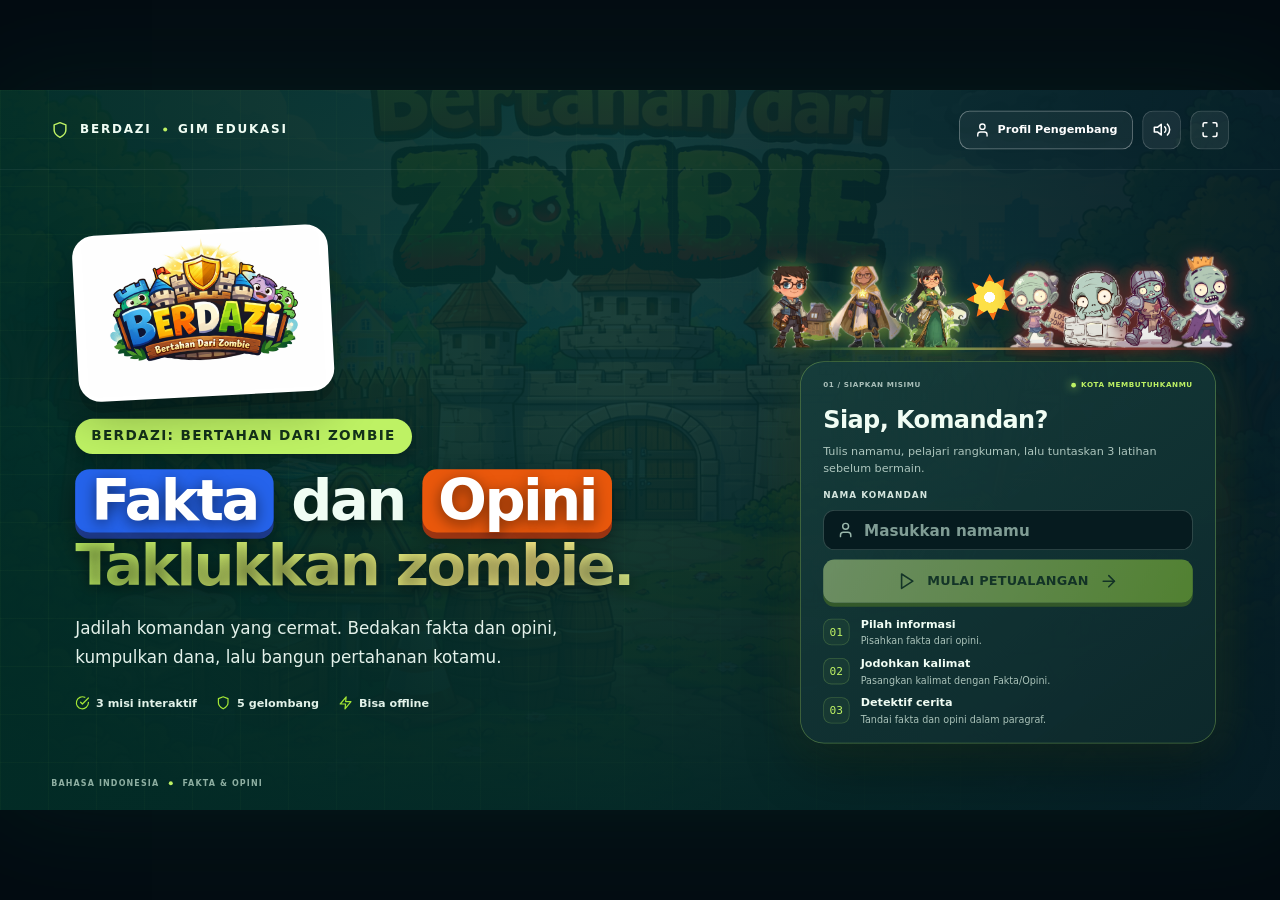
<file: index.html>
<!doctype html>
<html lang="id"><head><meta charset="utf-8"><meta name="viewport" content="width=device-width,initial-scale=1,viewport-fit=cover"><title>BERDAZI · Fakta & Opini</title><link rel="icon" href="assets/gambar/logo-berdazi.png"><style>
html,body{width:100%;height:100%;margin:0;overflow:hidden;background:#030c12}body{display:grid;place-items:center}#stage{position:relative;overflow:hidden;box-shadow:0 0 100px #0b453540}iframe{display:block;position:absolute;left:0;top:0;width:1600px;height:900px;border:0;transform-origin:0 0;background:#062c28}#orientation-tip{position:fixed;bottom:20px;left:20px;right:20px;color:#9fb8b2;text-align:center;font:12px/1.6 system-ui;pointer-events:none;display:none}@media(orientation:portrait){#orientation-tip{display:block}}
</style></head><body><main id="stage" aria-label="Permainan BERDAZI dengan rasio 16 banding 9"><iframe id="game" src="assets/permainan.html" title="BERDAZI — permainan fakta dan opini" allow="fullscreen; autoplay" allowfullscreen></iframe></main><p id="orientation-tip">Putar perangkat ke posisi mendatar untuk tampilan permainan yang lebih besar.</p><noscript>Aktifkan JavaScript untuk memainkan BERDAZI.</noscript><script>
const stage=document.getElementById('stage'),game=document.getElementById('game');
function resizeStage(){const viewport=window.visualViewport;const width=viewport?viewport.width:innerWidth;const height=viewport?viewport.height:innerHeight;const scale=Math.min(width/1600,height/900);stage.style.width=(1600*scale)+'px';stage.style.height=(900*scale)+'px';game.style.transform='scale('+scale+')';}
resizeStage();addEventListener('resize',resizeStage);window.visualViewport?.addEventListener('resize',resizeStage);
function fullscreenState(){game.contentWindow?.postMessage({type:'berdazi-fullscreen-state',active:!!document.fullscreenElement},'*');resizeStage();}
document.addEventListener('fullscreenchange',fullscreenState);
addEventListener('message',async event=>{if(event.source!==game.contentWindow||event.data?.type!=='berdazi-fullscreen-request')return;try{if(document.fullscreenElement)await document.exitFullscreen();else await document.documentElement.requestFullscreen();fullscreenState();}catch{game.contentWindow?.postMessage({type:'berdazi-fullscreen-error'},'*');}});
</script></body></html>
</file>
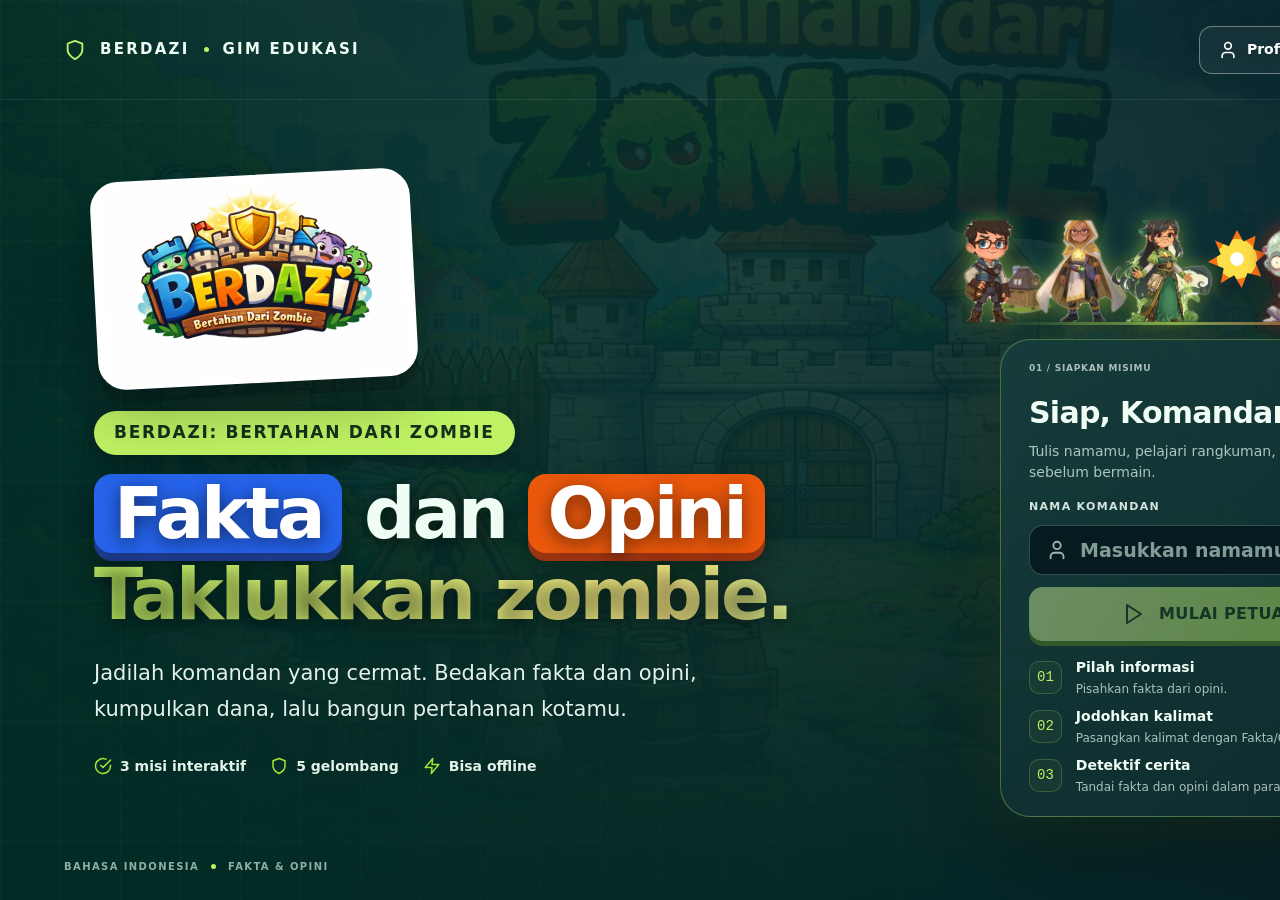
<file: assets/permainan.html>
<!DOCTYPE html>
<html lang="id">
<head>
  <meta charset="UTF-8">
  <base href="../">
  <meta name="viewport" content="width=device-width, initial-scale=1.0">
  <meta name="description" content="BERDAZI - Belajar perbedaan fakta dan opini melalui tiga misi interaktif. Versi offline.">
  <title>BERDAZI - Fakta dan Opini (Offline)</title>
  <link rel="icon" href="assets/gambar/logo-berdazi.png">
  <link rel="stylesheet" href="assets/css/tampilan.css">
  <link rel="stylesheet" href="assets/css/custom.css">
  <script src="assets/vendor/react.production.min.js"></script>
  <script src="assets/vendor/react-dom.production.min.js"></script>
</head>
<body class="bg-slate-900 text-slate-100 overflow-hidden">
  <div id="root"></div>
  <noscript>Aktifkan JavaScript pada browser untuk memainkan BERDAZI.</noscript>
  <script>
const {
  useState,
  useEffect,
  useRef
} = React;

// --- ICONS ---
const IconWrapper = ({
  children,
  size = 24,
  className = ""
}) => /*#__PURE__*/React.createElement("svg", {
  xmlns: "http://www.w3.org/2000/svg",
  width: size,
  height: size,
  viewBox: "0 0 24 24",
  fill: "none",
  stroke: "currentColor",
  strokeWidth: "2",
  strokeLinecap: "round",
  strokeLinejoin: "round",
  className: className
}, children);
const Brain = props => /*#__PURE__*/React.createElement(IconWrapper, props, /*#__PURE__*/React.createElement("path", {
  d: "M9.5 2A2.5 2.5 0 0 1 12 4.5v15a2.5 2.5 0 0 1-4.96.44 2.5 2.5 0 0 1-2.96-3.08 3 3 0 0 1-.34-5.58 2.5 2.5 0 0 1 1.32-4.24 2.5 2.5 0 0 1 1.98-3A2.5 2.5 0 0 1 9.5 2Z"
}), /*#__PURE__*/React.createElement("path", {
  d: "M14.5 2A2.5 2.5 0 0 0 12 4.5v15a2.5 2.5 0 0 0 4.96.44 2.5 2.5 0 0 0 2.96-3.08 3 3 0 0 0 .34-5.58 2.5 2.5 0 0 0-1.32-4.24 2.5 2.5 0 0 0-1.98-3A2.5 2.5 0 0 0 14.5 2Z"
}));
const ShoppingBag = props => /*#__PURE__*/React.createElement(IconWrapper, props, /*#__PURE__*/React.createElement("path", {
  d: "M6 2 3 6v14a2 2 0 0 0 2 2h14a2 2 0 0 0 2-2V6l-3-4Z"
}), /*#__PURE__*/React.createElement("path", {
  d: "M3 6h18"
}), /*#__PURE__*/React.createElement("path", {
  d: "M16 10a4 4 0 0 1-8 0"
}));
const ArrowRight = props => /*#__PURE__*/React.createElement(IconWrapper, props, /*#__PURE__*/React.createElement("path", {
  d: "M5 12h14"
}), /*#__PURE__*/React.createElement("path", {
  d: "m12 5 7 7-7 7"
}));
const Maximize = props => /*#__PURE__*/React.createElement(IconWrapper, props, /*#__PURE__*/React.createElement("path", {
  d: "M8 3H5a2 2 0 0 0-2 2v3"
}), /*#__PURE__*/React.createElement("path", {
  d: "M21 8V5a2 2 0 0 0-2-2h-3"
}), /*#__PURE__*/React.createElement("path", {
  d: "M3 16v3a2 2 0 0 0 2 2h3"
}), /*#__PURE__*/React.createElement("path", {
  d: "M16 21h3a2 2 0 0 0 2-2v-3"
}));
const Minimize = props => /*#__PURE__*/React.createElement(IconWrapper, props, /*#__PURE__*/React.createElement("path", {
  d: "M8 3v3a2 2 0 0 1-2 2H3"
}), /*#__PURE__*/React.createElement("path", {
  d: "M21 8h-3a2 2 0 0 1-2-2V3"
}), /*#__PURE__*/React.createElement("path", {
  d: "M3 16h3a2 2 0 0 1 2 2v3"
}), /*#__PURE__*/React.createElement("path", {
  d: "M16 21v-3a2 2 0 0 1 2-2h3"
}));
const X = props => /*#__PURE__*/React.createElement(IconWrapper, props, /*#__PURE__*/React.createElement("path", {
  d: "M18 6 6 18"
}), /*#__PURE__*/React.createElement("path", {
  d: "m6 6 12 12"
}));
const ChevronLeft = props => /*#__PURE__*/React.createElement(IconWrapper, props, /*#__PURE__*/React.createElement("path", {
  d: "m15 18-6-6 6-6"
}));
const Sparkles = props => /*#__PURE__*/React.createElement(IconWrapper, props, /*#__PURE__*/React.createElement("path", {
  d: "m12 3-1.912 5.813a2 2 0 0 1-1.275 1.275L3 12l5.813 1.912a2 2 0 0 1 1.275 1.275L12 21l1.912-5.813a2 2 0 0 1 1.275-1.275L21 12l-5.813-1.912a2 2 0 0 1-1.275-1.275L12 3Z"
}), /*#__PURE__*/React.createElement("path", {
  d: "M5 3v4"
}), /*#__PURE__*/React.createElement("path", {
  d: "M9 5h4"
}), /*#__PURE__*/React.createElement("path", {
  d: "M19 17v4"
}), /*#__PURE__*/React.createElement("path", {
  d: "M15 19h4"
}));
const Zap = props => /*#__PURE__*/React.createElement(IconWrapper, props, /*#__PURE__*/React.createElement("polygon", {
  points: "13 2 3 14 12 14 11 22 21 10 12 10 13 2"
}));
const Shield = props => /*#__PURE__*/React.createElement(IconWrapper, props, /*#__PURE__*/React.createElement("path", {
  d: "M12 22s8-4 8-10V5l-8-3-8 3v7c0 6 8 10 8 10"
}));
const Skull = props => /*#__PURE__*/React.createElement(IconWrapper, props, /*#__PURE__*/React.createElement("circle", {
  cx: "9",
  cy: "12",
  r: "1"
}), /*#__PURE__*/React.createElement("circle", {
  cx: "15",
  cy: "12",
  r: "1"
}), /*#__PURE__*/React.createElement("path", {
  d: "M8 20v2h8v-2"
}), /*#__PURE__*/React.createElement("path", {
  d: "m12.5 17-.5-1-.5 1h1z"
}), /*#__PURE__*/React.createElement("path", {
  d: "M16 20a2 2 0 0 0 1.56-3.25 8 8 0 1 0-11.12 0A2 2 0 0 0 8 20"
}));
const AlertTriangle = props => /*#__PURE__*/React.createElement(IconWrapper, props, /*#__PURE__*/React.createElement("path", {
  d: "m21.73 18-8-14a2 2 0 0 0-3.48 0l-8 14A2 2 0 0 0 4 21h16a2 2 0 0 0 1.73-3Z"
}), /*#__PURE__*/React.createElement("line", {
  x1: "12",
  y1: "9",
  x2: "12",
  y2: "13"
}), /*#__PURE__*/React.createElement("line", {
  x1: "12",
  y1: "17",
  x2: "12.01",
  y2: "17"
}));
const CheckCircle = props => /*#__PURE__*/React.createElement(IconWrapper, props, /*#__PURE__*/React.createElement("path", {
  d: "M22 11.08V12a10 10 0 1 1-5.93-9.14"
}), /*#__PURE__*/React.createElement("polyline", {
  points: "22 4 12 14.01 9 11.01"
}));
const Star = props => /*#__PURE__*/React.createElement(IconWrapper, props, /*#__PURE__*/React.createElement("polygon", {
  points: "12 2 15.09 8.26 22 9.27 17 14.14 18.18 21.02 12 17.77 5.82 21.02 7 14.14 2 9.27 8.91 8.26 12 2"
}));
const Award = props => /*#__PURE__*/React.createElement(IconWrapper, props, /*#__PURE__*/React.createElement("circle", {
  cx: "12",
  cy: "8",
  r: "7"
}), /*#__PURE__*/React.createElement("polyline", {
  points: "8.21 13.89 7 23 12 20 17 23 15.79 13.88"
}));
const User = props => /*#__PURE__*/React.createElement(IconWrapper, props, /*#__PURE__*/React.createElement("path", {
  d: "M19 21v-2a4 4 0 0 0-4-4H9a4 4 0 0 0-4 4v2"
}), /*#__PURE__*/React.createElement("circle", {
  cx: "12",
  cy: "7",
  r: "4"
}));
const Play = props => /*#__PURE__*/React.createElement(IconWrapper, props, /*#__PURE__*/React.createElement("polygon", {
  points: "5 3 19 12 5 21 5 3"
}));
const Volume2 = props => /*#__PURE__*/React.createElement(IconWrapper, props, /*#__PURE__*/React.createElement("polygon", {
  points: "11 5 6 9 2 9 2 15 6 15 11 19 11 5"
}), /*#__PURE__*/React.createElement("path", {
  d: "M15.54 8.46a5 5 0 0 1 0 7.07"
}), /*#__PURE__*/React.createElement("path", {
  d: "M19.07 4.93a10 10 0 0 1 0 14.14"
}));
const VolumeX = props => /*#__PURE__*/React.createElement(IconWrapper, props, /*#__PURE__*/React.createElement("polygon", {
  points: "11 5 6 9 2 9 2 15 6 15 11 19 11 5"
}), /*#__PURE__*/React.createElement("line", {
  x1: "23",
  y1: "9",
  x2: "17",
  y2: "15"
}), /*#__PURE__*/React.createElement("line", {
  x1: "17",
  y1: "9",
  x2: "23",
  y2: "15"
}));
const Home = props => /*#__PURE__*/React.createElement(IconWrapper, props, /*#__PURE__*/React.createElement("path", {
  d: "m3 9 9-7 9 7v11a2 2 0 0 1-2 2H5a2 2 0 0 1-2-2z"
}), /*#__PURE__*/React.createElement("polyline", {
  points: "9 22 9 12 15 12 15 22"
}));

// --- DATA ---

const QUESTION_BANK = {
  "easy": [{
    "id": 1,
    "level": 4,
    "type": "single",
    "difficulty": "easy",
    "q": "Pernyataan yang dapat dibuktikan kebenarannya disebut ....",
    "options": ["saran", "fakta", "opini", "harapan"],
    "answers": [1],
    "explanation": "Fakta adalah informasi yang kebenarannya dapat dibuktikan."
  }, {
    "id": 2,
    "level": 4,
    "type": "single",
    "difficulty": "easy",
    "q": "Kalimat berikut yang merupakan opini adalah ....",
    "options": ["Satu minggu terdiri atas tujuh hari.", "Segitiga memiliki tiga sisi.", "Satu jam terdiri atas 60 menit.", "Matematika adalah pelajaran paling menyenangkan."],
    "answers": [3],
    "explanation": "Paling menyenangkan adalah penilaian pribadi. Jumlah hari, sisi segitiga, dan menit dapat diperiksa."
  }, {
    "id": 3,
    "level": 4,
    "type": "single",
    "difficulty": "easy",
    "q": "Kalimat berikut yang merupakan fakta adalah ....",
    "options": ["Satu meter sama dengan 100 sentimeter.", "Warna biru adalah warna paling indah.", "Bermain bola lebih seru daripada membaca.", "Mangga adalah buah paling enak."],
    "answers": [0],
    "explanation": "Kesetaraan satu meter dengan 100 sentimeter dapat dibuktikan melalui satuan ukuran."
  }, {
    "id": 4,
    "level": 4,
    "type": "single",
    "difficulty": "easy",
    "q": "“Menurut saya, taman sekolah kita sangat indah.”\nKalimat tersebut termasuk opini karena ....",
    "options": ["menyebutkan sebuah tempat", "dapat dibuktikan dengan menghitung", "berisi penilaian pribadi", "menjelaskan waktu kegiatan"],
    "answers": [2],
    "explanation": "Menurut saya dan sangat indah menunjukkan penilaian pribadi pembicara."
  }, {
    "id": 5,
    "level": 4,
    "type": "single",
    "difficulty": "easy",
    "q": "“Di dalam kotak terdapat 12 pensil.”\nCara yang tepat untuk membuktikan pernyataan tersebut adalah ....",
    "options": ["menanyakan warna pensil kesukaan teman", "menghitung pensil di dalam kotak", "membayangkan isi kotak", "memilih pensil yang paling bagus"],
    "answers": [1],
    "explanation": "Menghitung langsung memberi bukti apakah jumlah pensil benar-benar 12."
  }, {
    "id": 6,
    "level": 5,
    "type": "multiple",
    "difficulty": "easy",
    "q": "Pilih semua kalimat fakta berikut!",
    "options": ["Satu hari terdiri atas 24 jam.", "Hari Minggu adalah hari paling menyenangkan.", "Persegi memiliki empat sisi.", "Menggambar lebih mudah daripada menyanyi."],
    "answers": [0, 2],
    "explanation": "Jumlah jam dalam sehari dan sisi persegi dapat dibuktikan. Kesenangan dan kemudahan merupakan penilaian."
  }, {
    "id": 7,
    "level": 5,
    "type": "multiple",
    "difficulty": "easy",
    "q": "Pilih semua kalimat opini berikut!",
    "options": ["Es krim cokelat paling lezat.", "Satu tahun terdiri atas 12 bulan.", "Kelinci adalah hewan paling lucu.", "Menurut saya, membaca dongeng sangat mengasyikkan."],
    "answers": [0, 2, 3],
    "explanation": "Paling lezat, paling lucu, dan mengasyikkan merupakan penilaian atau selera pribadi."
  }, {
    "id": 8,
    "level": 5,
    "type": "multiple",
    "difficulty": "easy",
    "q": "Pilih semua cara yang tepat untuk memeriksa kebenaran suatu fakta!",
    "options": ["Memilih pernyataan yang paling disukai.", "Menghitung jumlah benda yang disebutkan.", "Mengukur panjang benda dengan penggaris.", "Mengamati langsung kejadian yang dibicarakan."],
    "answers": [1, 2, 3],
    "explanation": "Menghitung, mengukur, dan mengamati langsung menghasilkan bukti. Menyukai pernyataan tidak membuktikannya."
  }, {
    "id": 9,
    "level": 5,
    "type": "multiple",
    "difficulty": "easy",
    "q": "Pilih semua kalimat yang berisi pendapat pribadi!",
    "options": ["Satu kilogram sama dengan 1.000 gram.", "Menurut Rani, tas merah itu lebih menarik.", "Sebaiknya kelas dihias dengan bunga kertas.", "Segitiga memiliki tiga sudut."],
    "answers": [1, 2],
    "explanation": "Penilaian Rani dan saran menghias kelas adalah opini. Kesetaraan satuan dan jumlah sudut dapat dibuktikan."
  }, {
    "id": 10,
    "level": 5,
    "type": "multiple",
    "difficulty": "easy",
    "q": "Bacalah teks berikut!\nDi meja terdapat empat buku. Dua buku bersampul hijau. Menurut Lala, buku bersampul hijau terlihat paling cantik.\nPilih semua pernyataan fakta berdasarkan teks!",
    "options": ["Di meja terdapat empat buku.", "Buku bersampul hijau paling cantik.", "Semua buku di meja sangat menarik.", "Dua buku bersampul hijau."],
    "answers": [0, 3],
    "explanation": "Jumlah empat buku dan dua sampul hijau tercantum pada teks. Paling cantik merupakan penilaian Lala."
  }],
  "medium": [{
    "id": 11,
    "level": 4,
    "type": "single",
    "difficulty": "medium",
    "q": "Bacalah teks berikut!\nPerpustakaan kelas memiliki 40 buku. Sebanyak 15 buku merupakan buku cerita. Menurut Beni, buku cerita adalah bacaan paling menarik.\nPernyataan opini dalam teks tersebut adalah ....",
    "options": ["Perpustakaan kelas memiliki buku.", "Perpustakaan kelas memiliki 40 buku.", "Sebanyak 15 buku merupakan buku cerita.", "Buku cerita adalah bacaan paling menarik."],
    "answers": [3],
    "explanation": "Bacaan paling menarik merupakan penilaian Beni. Jumlah buku dinyatakan sebagai data dalam teks."
  }, {
    "id": 12,
    "level": 4,
    "type": "single",
    "difficulty": "medium",
    "q": "“Di halaman sekolah tumbuh enam pohon mangga.”\nPernyataan tersebut termasuk fakta karena ....",
    "options": ["semua orang menyukai pohon mangga", "jumlah pohonnya dapat diperiksa langsung", "pohon mangga membuat halaman paling indah", "kalimatnya berisi saran untuk sekolah"],
    "answers": [1],
    "explanation": "Jumlah enam pohon dapat diperiksa dengan pengamatan dan penghitungan langsung."
  }, {
    "id": 13,
    "level": 4,
    "type": "single",
    "difficulty": "medium",
    "q": "Kalimat berikut yang berisi saran adalah ....",
    "options": ["Kegiatan membaca dimulai pukul 07.30.", "Ada tiga rak buku di kelas.", "Sebaiknya setiap kelas memiliki pojok baca.", "Rina meminjam dua buku cerita."],
    "answers": [2],
    "explanation": "Kata sebaiknya digunakan untuk menyampaikan saran mengenai pojok baca."
  }, {
    "id": 14,
    "level": 4,
    "type": "single",
    "difficulty": "medium",
    "q": "Bacalah teks berikut!\nSiswa kelas 5 menanam 20 bibit cabai. Mereka menggunakan empat pot besar. Menurut Dodi, kegiatan menanam adalah kegiatan paling menyenangkan.\nPernyataan fakta yang sesuai dengan teks adalah ....",
    "options": ["Siswa menggunakan empat pot besar.", "Semua siswa paling suka menanam.", "Menanam lebih menyenangkan daripada olahraga.", "Tanaman cabai adalah tanaman paling indah."],
    "answers": [0],
    "explanation": "Penggunaan empat pot besar dinyatakan dalam teks. Pilihan lain berisi penilaian yang tidak didukung bacaan."
  }, {
    "id": 15,
    "level": 4,
    "type": "single",
    "difficulty": "medium",
    "q": "Perhatikan dua kalimat berikut!\n(1) Lapangan sekolah memiliki panjang 30 meter.\n(2) Lapangan sekolah adalah tempat bermain paling nyaman.\nPerbedaan kedua kalimat tersebut adalah ....",
    "options": ["Kalimat (1) opini, sedangkan kalimat (2) fakta.", "Kedua kalimat merupakan fakta.", "Kalimat (1) fakta, sedangkan kalimat (2) opini.", "Kedua kalimat merupakan opini."],
    "answers": [2],
    "explanation": "Panjang 30 meter dapat diukur. Paling nyaman merupakan penilaian pribadi."
  }, {
    "id": 16,
    "level": 5,
    "type": "multiple",
    "difficulty": "medium",
    "q": "Bacalah teks berikut!\nKantin menjual nasi kuning seharga Rp5.000 per bungkus. Hari ini tersedia 25 bungkus nasi kuning. Menurut Sinta, nasi kuning di kantin paling lezat.\nPilih semua pernyataan fakta berdasarkan teks!",
    "options": ["Nasi kuning kantin paling lezat.", "Harga nasi kuning Rp5.000 per bungkus.", "Semua siswa pasti menyukai nasi kuning kantin.", "Hari ini tersedia 25 bungkus nasi kuning."],
    "answers": [1, 3],
    "explanation": "Harga Rp5.000 dan persediaan 25 bungkus dinyatakan dalam bacaan. Selera tidak dapat disamakan untuk semua siswa."
  }, {
    "id": 17,
    "level": 5,
    "type": "multiple",
    "difficulty": "medium",
    "q": "Pilih semua kalimat opini berikut!",
    "options": ["Antrean kantin sebaiknya dibuat lebih rapi.", "Menurut saya, ruang kelas itu terlalu sempit.", "Ruang kelas memiliki dua pintu.", "Hiasan kelas kita adalah yang paling bagus."],
    "answers": [0, 1, 3],
    "explanation": "Saran tentang antrean, penilaian terlalu sempit, dan paling bagus termasuk opini. Dua pintu dapat dihitung."
  }, {
    "id": 18,
    "level": 5,
    "type": "multiple",
    "difficulty": "medium",
    "q": "Riko berkata, “Panjang meja ini 120 sentimeter.”\nPilih semua tindakan yang tepat untuk memeriksa pernyataan Riko!",
    "options": ["Menanyakan apakah teman menyukai meja tersebut.", "Menebak panjang meja dari tempat duduk.", "Mengukur panjang meja menggunakan meteran.", "Membandingkan hasil pengukuran dengan angka yang disebutkan Riko."],
    "answers": [2, 3],
    "explanation": "Gunakan meteran, lalu cocokkan hasil pengukuran dengan 120 sentimeter. Menebak atau menanyakan kesukaan tidak cukup."
  }, {
    "id": 19,
    "level": 5,
    "type": "multiple",
    "difficulty": "medium",
    "q": "Bacalah teks berikut!\nPameran kelas menampilkan 18 lukisan. Pameran dibuka pukul 09.00. Menurut Nisa, lukisan pemandangan adalah lukisan terbaik. Ia juga berpendapat bahwa ruang pameran terasa sangat nyaman.\nPilih semua opini yang terdapat dalam teks!",
    "options": ["Pameran menampilkan 18 lukisan.", "Lukisan pemandangan adalah lukisan terbaik.", "Pameran dibuka pukul 09.00.", "Ruang pameran terasa sangat nyaman."],
    "answers": [1, 3],
    "explanation": "Lukisan terbaik dan ruang sangat nyaman merupakan penilaian Nisa. Jumlah lukisan dan waktu pembukaan adalah data."
  }, {
    "id": 20,
    "level": 5,
    "type": "multiple",
    "difficulty": "medium",
    "q": "Pilih semua pasangan kalimat dan jenis pernyataan yang tepat!",
    "options": ["“Satu minggu terdiri atas tujuh hari.” — Fakta", "“Bersepeda adalah olahraga paling menyenangkan.” — Fakta", "“Menurut saya, cerita itu sangat menarik.” — Opini", "“Sebaiknya kita membawa botol minum sendiri.” — Opini"],
    "answers": [0, 2, 3],
    "explanation": "Jumlah hari adalah fakta. Penilaian menarik dan saran membawa botol adalah opini. Kesenangan bersepeda bukan fakta."
  }],
  "hard": [{
    "id": 21,
    "level": 4,
    "type": "single",
    "difficulty": "hard",
    "q": "Bacalah teks berikut!\n(1) Pada hari Sabtu, kelas 5 mengadakan kerja bakti.\n(2) Sebanyak 28 siswa mengikuti kegiatan tersebut.\n(3) Menurut ketua kelas, kerja bakti kali ini paling menyenangkan.\n(4) Kegiatan berlangsung selama satu jam.\nKalimat opini ditunjukkan oleh nomor ....",
    "options": ["(1)", "(2)", "(3)", "(4)"],
    "answers": [2],
    "explanation": "Kalimat (3) berisi penilaian ketua kelas. Waktu, jumlah peserta, dan durasi merupakan informasi faktual dalam teks."
  }, {
    "id": 22,
    "level": 4,
    "type": "single",
    "difficulty": "hard",
    "q": "Perhatikan kalimat berikut!\n“Taman sekolah memiliki sepuluh pot bunga yang sangat cantik.”\nBagian kalimat yang merupakan opini adalah ....",
    "options": ["taman sekolah", "memiliki sepuluh pot", "sepuluh pot bunga", "sangat cantik"],
    "answers": [3],
    "explanation": "Sangat cantik merupakan penilaian. Jumlah sepuluh pot dapat diperiksa secara langsung."
  }, {
    "id": 23,
    "level": 4,
    "type": "single",
    "difficulty": "hard",
    "q": "Rani ingin menulis laporan berisi fakta. Kalimat manakah yang paling tepat dimasukkan ke dalam laporannya?",
    "options": ["Lomba membaca puisi adalah lomba paling menarik.", "Berdasarkan daftar peserta, lomba membaca puisi diikuti 16 siswa.", "Semua penonton pasti senang menyaksikan lomba.", "Sebaiknya lomba membaca puisi diadakan setiap minggu."],
    "answers": [1],
    "explanation": "Daftar peserta menjadi bukti jumlah 16 siswa. Pilihan lain berisi penilaian, dugaan, atau saran."
  }, {
    "id": 24,
    "level": 4,
    "type": "single",
    "difficulty": "hard",
    "q": "Bacalah informasi berikut!\nBerdasarkan catatan peminjaman perpustakaan, buku cerita dipinjam 30 kali dan buku pengetahuan dipinjam 20 kali selama bulan Agustus.\nKesimpulan yang berupa fakta berdasarkan informasi tersebut adalah ....",
    "options": ["Buku cerita lebih sering dipinjam daripada buku pengetahuan selama bulan Agustus.", "Buku cerita pasti lebih bagus daripada buku pengetahuan.", "Semua siswa lebih menyukai buku cerita.", "Buku pengetahuan terlalu membosankan untuk dibaca."],
    "answers": [0],
    "explanation": "Catatan menunjukkan 30 lebih besar daripada 20. Ini membuktikan frekuensi peminjaman, bukan kualitas buku atau kesukaan semua siswa."
  }, {
    "id": 25,
    "level": 4,
    "type": "single",
    "difficulty": "hard",
    "q": "Perhatikan kalimat berikut!\n“Menurut saya, perpustakaan sekolah adalah ruangan paling nyaman.”\nKalimat pengganti yang berupa fakta dan dapat diperiksa melalui pengamatan adalah ....",
    "options": ["Perpustakaan sekolah sangat menyenangkan.", "Perpustakaan sekolah lebih menarik daripada ruang kelas.", "Sebaiknya perpustakaan sekolah diperluas.", "Perpustakaan sekolah memiliki enam meja baca."],
    "answers": [3],
    "explanation": "Enam meja baca dapat diamati dan dihitung. Nyaman, menyenangkan, dan menarik merupakan penilaian; sebaiknya menunjukkan saran."
  }, {
    "id": 26,
    "level": 5,
    "type": "multiple",
    "difficulty": "hard",
    "q": "Bacalah teks berikut!\nKelas 5 mengunjungi museum pada hari Selasa. Rombongan terdiri atas 30 siswa dan tiga guru. Kunjungan berlangsung selama dua jam. Menurut Arga, ruang fosil adalah bagian museum yang paling menarik.\nPilih semua pernyataan fakta yang sesuai dengan teks!",
    "options": ["Rombongan terdiri atas 30 siswa dan tiga guru.", "Kunjungan berlangsung selama dua jam.", "Ruang fosil merupakan bagian museum paling menarik.", "Kunjungan dilakukan pada hari Selasa."],
    "answers": [0, 1, 3],
    "explanation": "Jumlah rombongan, durasi dua jam, dan hari Selasa dinyatakan dalam teks. Paling menarik adalah pendapat Arga."
  }, {
    "id": 27,
    "level": 5,
    "type": "multiple",
    "difficulty": "hard",
    "q": "Pilih semua kalimat yang memuat fakta sekaligus opini dalam satu kalimat!",
    "options": ["Ada delapan gambar di papan pajangan kelas.", "Menurut saya, kegiatan menggambar sangat menyenangkan.", "Buku itu memiliki 60 halaman dan ceritanya paling seru.", "Taman itu memiliki lima bangku dan merupakan tempat paling nyaman untuk membaca."],
    "answers": [2, 3],
    "explanation": "C menggabungkan data 60 halaman dengan penilaian paling seru. D menggabungkan lima bangku dengan penilaian paling nyaman."
  }, {
    "id": 28,
    "level": 5,
    "type": "multiple",
    "difficulty": "hard",
    "q": "Perhatikan hasil pemungutan suara untuk memilih kegiatan kelas!\nPilih semua pernyataan fakta yang sesuai dengan tabel!",
    "options": ["Membaca cerita dipilih oleh siswa paling banyak.", "Menyanyi adalah kegiatan yang paling membosankan.", "Jumlah seluruh suara pada tabel adalah 30.", "Menggambar lebih menyenangkan daripada menyanyi."],
    "answers": [0, 2],
    "explanation": "Membaca cerita memperoleh 12 suara, lebih banyak daripada 10 dan 8. Jumlahnya 12 + 10 + 8 = 30. Paling banyak di sini dapat dibuktikan dengan data, sehingga termasuk fakta.",
    "table": {
      "headers": ["Kegiatan", "Jumlah siswa yang memilih"],
      "rows": [["Membaca cerita", "12"], ["Menggambar", "10"], ["Menyanyi", "8"]]
    }
  }, {
    "id": 29,
    "level": 5,
    "type": "multiple",
    "difficulty": "hard",
    "q": "Bacalah teks berikut!\nDalam lomba kebersihan, kelas 5A mendapat nilai 90 dan kelas 5B mendapat nilai 85. Menurut Dita, hiasan kelas 5B lebih indah. Ia menyarankan agar kelas 5A menambah tanaman.\nPilih semua pernyataan yang tepat tentang teks tersebut!",
    "options": ["Nilai kelas 5A lebih tinggi daripada kelas 5B merupakan fakta berdasarkan teks.", "Penilaian Dita bahwa hiasan kelas 5B lebih indah merupakan fakta.", "Saran untuk menambah tanaman merupakan opini.", "Selisih nilai kedua kelas adalah lima merupakan fakta berdasarkan teks."],
    "answers": [0, 2, 3],
    "explanation": "Nilai 90 lebih besar daripada 85 dan selisihnya lima. Lebih indah adalah pendapat Dita, sedangkan menambah tanaman adalah saran."
  }, {
    "id": 30,
    "level": 5,
    "type": "multiple",
    "difficulty": "hard",
    "q": "Seorang siswa menulis laporan berikut!\n(1) Kebun sekolah memiliki 12 tanaman tomat.\n(2) Tanaman tomat adalah tanaman paling menarik.\n(3) Sebaiknya semua kebun hanya ditanami tomat.\n(4) Pada hari Senin, siswa memanen delapan buah tomat.\nAgar laporan tersebut hanya berisi fakta, pilih semua kalimat yang perlu dihapus!",
    "options": ["Kalimat (1)", "Kalimat (2)", "Kalimat (3)", "Kalimat (4)"],
    "answers": [1, 2],
    "explanation": "Kalimat (2) berisi penilaian paling menarik dan (3) berisi saran. Hapus keduanya agar kalimat (1) dan (4) yang faktual tetap ada."
  }]
};
const ALL_QUESTIONS = Object.values(QUESTION_BANK).flat();
const CHARACTERS = {
  green: [{
    id: 'aldi',
    name: 'Aldi',
    title: 'Pemimpin Benteng',
    cost: 20000,
    energy: 80,
    img: 'assets/gambar/aldi.png',
    color: 'from-green-400 to-emerald-600'
  }, {
    id: 'bima',
    name: 'Bima',
    title: 'Penjaga Gerbang',
    cost: 20000,
    energy: 70,
    img: 'assets/gambar/bima.png',
    color: 'from-green-400 to-emerald-600'
  }, {
    id: 'dini',
    name: 'Dini',
    title: 'Pengintai Cepat',
    cost: 20000,
    energy: 60,
    img: 'assets/gambar/dini.png',
    color: 'from-green-400 to-emerald-600'
  }, {
    id: 'eko',
    name: 'Eko',
    title: 'Penguat Benteng',
    cost: 20000,
    energy: 80,
    img: 'assets/gambar/eko.png',
    color: 'from-green-400 to-emerald-600'
  }, {
    id: 'fani',
    name: 'Fani',
    title: 'Pengatur Logistik',
    cost: 20000,
    energy: 70,
    img: 'assets/gambar/fani.png',
    color: 'from-green-400 to-emerald-600'
  }, {
    id: 'gilang',
    name: 'Gilang',
    title: 'Pengalih Perhatian',
    cost: 20000,
    energy: 60,
    img: 'assets/gambar/gilang.png',
    color: 'from-green-400 to-emerald-600'
  }],
  red: [{
    id: 'raven',
    name: 'Raven',
    title: 'Ahli Strategi',
    cost: 50000,
    energy: 120,
    img: 'assets/gambar/raven.png',
    color: 'from-red-500 to-rose-700'
  }, {
    id: 'arga',
    name: 'Arga',
    title: 'Jagoan Benteng',
    cost: 50000,
    energy: 120,
    img: 'assets/gambar/arga.png',
    color: 'from-red-500 to-rose-700'
  }, {
    id: 'mira',
    name: 'Mira',
    title: 'Kepala Kesehatan',
    cost: 50000,
    energy: 120,
    img: 'assets/gambar/mira.png',
    color: 'from-red-500 to-rose-700'
  }, {
    id: 'zaki',
    name: 'Zaki',
    title: 'Ahli Tata Kota',
    cost: 50000,
    energy: 120,
    img: 'assets/gambar/zaki.png',
    color: 'from-red-500 to-rose-700'
  }, {
    id: 'fina',
    name: 'Fina',
    title: 'Pakar Kreatif',
    cost: 50000,
    energy: 120,
    img: 'assets/gambar/fina.png',
    color: 'from-red-500 to-rose-700'
  }, {
    id: 'rizky',
    name: 'Rizky',
    title: 'Si Kilat',
    cost: 50000,
    energy: 120,
    img: 'assets/gambar/rizky.png',
    color: 'from-red-500 to-rose-700'
  }],
  yellow: [{
    id: 'arya',
    name: 'Arya',
    title: 'Penjaga Cahaya',
    cost: 120000,
    energy: 200,
    effect: 'Semua karakter +30 energi',
    img: 'assets/gambar/arya.png',
    color: 'from-yellow-400 to-amber-600'
  }, {
    id: 'suri',
    name: 'Suri',
    title: 'Penjaga Alam',
    cost: 120000,
    energy: 200,
    effect: 'Bonus energi perlengkapan',
    img: 'assets/gambar/suri.png',
    color: 'from-yellow-400 to-amber-600'
  }, {
    id: 'reno',
    name: 'Reno',
    title: 'Penjaga Waktu',
    cost: 120000,
    energy: 200,
    effect: 'Ketahanan perlengkapan',
    img: 'assets/gambar/reno.png',
    color: 'from-yellow-400 to-amber-600'
  }]
};
const EQUIPMENTS = [{
  id: 'l1_pagar',
  name: 'Pagar Kayu Kota',
  level: 1,
  cost: 5000,
  energy: 20,
  img: 'assets/gambar/l1_pagar.png',
  color: 'from-blue-400 to-blue-600'
}, {
  id: 'l1_parit',
  name: 'Parit Pertahanan',
  level: 1,
  cost: 5000,
  energy: 20,
  img: 'assets/gambar/l1_parit.png',
  color: 'from-blue-400 to-blue-600'
}, {
  id: 'l1_rambu',
  name: 'Rambu Pengalih',
  level: 1,
  cost: 5000,
  energy: 20,
  img: 'assets/gambar/l1_rambu.png',
  color: 'from-blue-400 to-blue-600'
}, {
  id: 'l2_tembok',
  name: 'Tembok Penjaga',
  level: 2,
  cost: 10000,
  energy: 40,
  img: 'assets/gambar/l2_tembok.png',
  color: 'from-blue-400 to-blue-600'
}, {
  id: 'l2_menara',
  name: 'Menara Pengawas',
  level: 2,
  cost: 10000,
  energy: 40,
  img: 'assets/gambar/l2_menara.png',
  color: 'from-blue-400 to-blue-600'
}, {
  id: 'l2_alarm',
  name: 'Alarm Kota',
  level: 2,
  cost: 10000,
  energy: 40,
  img: 'assets/gambar/l2_alarm.png',
  color: 'from-blue-400 to-blue-600'
}, {
  id: 'l3_benteng',
  name: 'Benteng Kota Ceria',
  level: 3,
  cost: 15000,
  energy: 70,
  img: 'assets/gambar/l3_benteng.png',
  color: 'from-blue-400 to-blue-600'
}, {
  id: 'l3_tungku',
  name: 'Tungku Cahaya',
  level: 3,
  cost: 15000,
  energy: 70,
  img: 'assets/gambar/l3_tungku.png',
  color: 'from-blue-400 to-blue-600'
}, {
  id: 'l3_bola',
  name: 'Bola Tanaman Berduri',
  level: 3,
  cost: 15000,
  energy: 70,
  img: 'assets/gambar/l3_bola.png',
  color: 'from-blue-400 to-blue-600'
}];
const ZOMBIE_IMGS = {
  tersesat: 'assets/gambar/zombie-tersesat.png',
  ngantuk: 'assets/gambar/zombie-ngantuk.png',
  pemalu: 'assets/gambar/zombie-pemalu.png',
  zirah: 'assets/gambar/zombie-zirah.png',
  profesor: 'assets/gambar/zombie-profesor.png',
  raja: 'assets/gambar/zombie-raja.png'
};
const ZOMBIE_WAVES = [
// Level 1: Total 180
[{
  name: 'Zombie Tersesat',
  energy: 50,
  img: ZOMBIE_IMGS.tersesat
}, {
  name: 'Zombie Ngantuk',
  energy: 70,
  img: ZOMBIE_IMGS.ngantuk
}, {
  name: 'Zombie Pemalu',
  energy: 60,
  img: ZOMBIE_IMGS.pemalu
}],
// Level 2: Total 230
[{
  name: 'Zombie Tersesat',
  energy: 50,
  img: ZOMBIE_IMGS.tersesat
}, {
  name: 'Zombie Pemalu',
  energy: 60,
  img: ZOMBIE_IMGS.pemalu
}, {
  name: 'Zombie Zirah',
  energy: 120,
  img: ZOMBIE_IMGS.zirah
}],
// Level 3: Total 250
[{
  name: 'Zombie Ngantuk',
  energy: 70,
  img: ZOMBIE_IMGS.ngantuk
}, {
  name: 'Zombie Zirah',
  energy: 120,
  img: ZOMBIE_IMGS.zirah
}, {
  name: 'Zombie Pemalu',
  energy: 60,
  img: ZOMBIE_IMGS.pemalu
}],
// Level 4: Total 330
[{
  name: 'Zombie Pemalu',
  energy: 60,
  img: ZOMBIE_IMGS.pemalu
}, {
  name: 'Profesor Zombie',
  energy: 150,
  img: ZOMBIE_IMGS.profesor
}, {
  name: 'Zombie Zirah',
  energy: 120,
  img: ZOMBIE_IMGS.zirah
}],
// Level 5: Total 420
[{
  name: 'Zombie Ngantuk',
  energy: 70,
  img: ZOMBIE_IMGS.ngantuk
}, {
  name: 'Profesor Zombie',
  energy: 150,
  img: ZOMBIE_IMGS.profesor
}, {
  name: 'Raja Zombie',
  energy: 200,
  img: ZOMBIE_IMGS.raja
}]];
const QUIZ_REWARDS = {
  easy: 5000,
  medium: 7500,
  hard: 10000
};
const BACKSONG_URL = "assets/audio/musik-berdazi.mp3";

// --- COMPONENTS ---

const Card = ({
  item,
  onClick,
  disabled,
  owned
}) => /*#__PURE__*/React.createElement("button", {
  type: "button",
  onClick: onClick,
  disabled: disabled,
  className: 'shop-product ' + (owned ? 'is-owned ' : '') + (disabled ? 'is-unavailable' : ''),
  "aria-label": `${item.name}, power ${item.energy}, harga Rp ${item.cost.toLocaleString('id-ID')}${owned ? ', sudah dimiliki' : ''}`
}, /*#__PURE__*/React.createElement("span", {
  className: "shop-card-art"
}, owned && /*#__PURE__*/React.createElement("span", {
  className: "shop-owned"
}, /*#__PURE__*/React.createElement(CheckCircle, {
  size: 12
}), " MILIKMU"), /*#__PURE__*/React.createElement("span", {
  className: "shop-power",
  title: `Power ${item.energy}`
}, /*#__PURE__*/React.createElement(Zap, {
  size: 15
}), /*#__PURE__*/React.createElement("b", null, item.energy)), /*#__PURE__*/React.createElement("img", {
  src: item.img,
  alt: item.name
})), /*#__PURE__*/React.createElement("span", {
  className: "shop-product-name"
}, item.name), /*#__PURE__*/React.createElement("span", {
  className: "shop-product-price"
}, "Rp ", item.cost.toLocaleString('id-ID')), disabled && /*#__PURE__*/React.createElement("span", {
  className: "shop-product-limit"
}, "Batas perlengkapan tercapai"));

const hE = React.createElement;
const OP_RE = /(menurut saya|sebaiknya|seharusnya|paling|sangat|terlalu|terbaik|terindah|cantik|indah|lezat|enak|nyaman|menarik|menyenangkan|bagus|lucu|seru|mengasyikkan|membosankan|kurang)/gi;
const DATA_RE = /(\d+[\d.,]*(?:\s?(?:meter|sentimeter|menit|jam|hari|buku|pohon|pot|siswa|suara|halaman|bangku))?)/gi;
const hl = text => String(text).split(OP_RE).map((part, i) => i % 2 ? hE('mark', {key: i, className: 'hl-op'}, part) : String(part).split(DATA_RE).map((q, j) => j % 2 ? hE('mark', {key: i + '-' + j, className: 'hl-data'}, q) : q));
const DEFENSE_POOL = {
  tersesat: [['Kota ini punya 4 gerbang.', 'F', 'Jumlah gerbang dapat dihitung.'], ['Gerbang timur paling indah.', 'O', 'Kata paling indah menunjukkan penilaian.'], ['Satu hari ada 24 jam.', 'F', 'Dapat dibuktikan dengan jam.']],
  ngantuk: [['Lapangan itu panjangnya 30 meter.', 'F', 'Panjang dapat diukur dengan meteran.'], ['Tidur siang itu menyenangkan.', 'O', 'Menyenangkan adalah perasaan pribadi.'], ['Ada 12 pensil di kotak.', 'F', 'Jumlah dapat dihitung langsung.']],
  pemalu: [['Lapangan sekolah terlalu kecil.', 'O', 'Tanpa kata sebaiknya pun, kata terlalu adalah penilaian (opini tersembunyi).'], ['Pelajaran itu membosankan.', 'O', 'Membosankan adalah penilaian pribadi.'], ['Pojok baca punya 6 meja.', 'F', 'Jumlah meja dapat diamati.']],
  zirah: [['Kelas 5C mendapat suara paling banyak, yaitu 12 suara.', 'F', 'Kata paling di sini didukung data jumlah suara, jadi fakta.'], ['Sebaiknya kita menanam 10 pot lagi.', 'O', 'Kata sebaiknya menandakan saran, walau ada angka.'], ['Nilai 90 lebih besar daripada 85.', 'F', 'Perbandingan angka dapat dibuktikan.']],
  profesor: [['Satu meter sama dengan 10 sentimeter.', 'F', 'Klaim ini dapat diperiksa (hasilnya salah: 1 meter = 100 sentimeter). Klaim salah tidak otomatis opini.'], ['Segitiga memiliki 4 sisi.', 'F', 'Dapat diperiksa dengan menghitung sisi. Klaimnya salah, tetapi tetap fakta yang dapat diuji.'], ['Buku sains pasti paling bagus.', 'O', 'Paling bagus adalah penilaian.']],
  raja: [['Perpustakaan dibuka pukul 07.00.', 'F', 'Waktu buka dapat dicek di catatan.'], ['Lukisan di dinding itu terbaik.', 'O', 'Terbaik adalah penilaian.'], ['Ada 5 bangku di taman.', 'F', 'Jumlah dapat dihitung.'], ['Sebaiknya anak membawa botol minum.', 'O', 'Sebaiknya menandakan saran.']]
};
const zKey = z => /Raja/.test(z.name) ? 'raja' : /Profesor/.test(z.name) ? 'profesor' : /Zirah/.test(z.name) ? 'zirah' : /Pemalu/.test(z.name) ? 'pemalu' : /Ngantuk/.test(z.name) ? 'ngantuk' : 'tersesat';
const DefensePhase = ({wave, chars, onWin, onLose}) => {
  const [queue] = useState(() => wave.flatMap(z => DEFENSE_POOL[zKey(z)].slice().sort(() => Math.random() - .5).slice(0, zKey(z) === 'raja' ? 3 : 2).map(q => ({z, q}))));
  const has = id => chars.some(c => c.id === id);
  const [hp, setHp] = useState(3 + (has('bima') ? 1 : 0));
  const [i, setI] = useState(0);
  const [fb, setFb] = useState(null);
  const cur = queue[i];
  const answer = a => { if (fb) return; const ok = a === cur.q[1]; if (!ok) setHp(h => h - 1); setFb({ok}); };
  const next = () => { if (hp <= 0) return onLose(); if (i + 1 >= queue.length) return onWin(); setFb(null); setI(i + 1); };
  return hE('div', {className: 'mission-overlay', role: 'dialog', 'aria-modal': 'true'}, hE('section', {className: 'df-panel'},
    hE('div', {className: 'df-top'}, hE('b', null, 'BENTENG: ' + '\u2764\uFE0F'.repeat(Math.max(hp, 0)) + '\uD83D\uDDA4'.repeat(Math.max(3 + (has('bima') ? 1 : 0) - hp, 0))), hE('span', null, 'Zombie ' + (i + 1) + '/' + queue.length)),
    hE('img', {src: cur.z.img, alt: cur.z.name, className: 'df-zombie' + (fb && fb.ok ? ' df-hit' : fb ? ' df-bite' : '')}),
    hE('h3', null, cur.z.name), hE('p', {className: 'df-sentence'}, '\u201C' + cur.q[0] + '\u201D'),
    has('aldi') && !fb && hE('p', {className: 'df-hint'}, 'Petunjuk Aldi: cari kata penanda dan tanyakan, bisakah dibuktikan?'),
    !fb ? hE('div', {className: 'df-btns'}, hE('button', {className: 'df-f', onClick: () => answer('F')}, 'FAKTA'), hE('button', {className: 'df-o', onClick: () => answer('O')}, 'OPINI')) :
      hE('div', {className: 'df-fb'}, hE('strong', null, fb.ok ? 'Tepat! Zombie terpental.' : 'Salah! Benteng retak.'), hE('p', null, hl(cur.q[2])), hE('button', {className: 'df-next', onClick: next}, hp <= 0 ? 'Benteng runtuh, coba lagi' : i + 1 >= queue.length ? 'Selamatkan Kota!' : 'Zombie berikutnya'))));
};
const Rapor = ({results, name}) => {
  const rows = []; Object.keys(QUESTION_BANK).forEach(d => QUESTION_BANK[d].forEach(q => { const r = results[q.id]; rows.push({id: q.id, level: q.level, d, q: q.q, ok: r ? (r.correct ? 1 : 0) : null}); }));
  const sum = f => { const a = rows.filter(f); return a.filter(r => r.ok === 1).length + '/' + a.length; };
  const wrong = rows.filter(r => r.ok === 0);
  const dl = () => { const csv = 'Nama,No,Level,Tingkat,Skor,Soal\n' + rows.map(r => [name, r.id, r.level, r.d, r.ok === null ? '' : r.ok, '"' + r.q.replace(/"/g, '""') + '"'].join(',')).join('\n'); const a = document.createElement('a'); a.href = URL.createObjectURL(new Blob(['\uFEFF' + csv], {type: 'text/csv'})); a.download = 'rapor-' + name + '.csv'; a.click(); };
  return hE('div', {className: 'rapor'}, hE('h3', null, 'RAPOR KOMANDAN ' + name), hE('div', {className: 'rapor-grid'},
    ['Level 4 (pilihan ganda)|r.level===4', 'Level 5 (kompleks)|r.level===5', 'Mudah|r.d==="easy"', 'Sedang|r.d==="medium"', 'Sulit|r.d==="hard"'].map(t => { const [l, e] = t.split('|'); return hE('div', {key: l}, hE('strong', null, sum(new Function('r', 'return ' + e))), hE('small', null, l)); })),
    hE('p', null, wrong.length ? 'Soal perlu diulang: no. ' + wrong.map(r => r.id).join(', ') : 'Semua soal terjawab benar!'),
    hE('button', {onClick: dl, className: 'df-next'}, 'Unduh Rapor (CSV)'), hE('button', {onClick: () => window.print(), className: 'df-next'}, 'Cetak Sertifikat / Rapor'));
};
const ZombieCard = ({
  item
}) => /*#__PURE__*/React.createElement("div", {
  className: "zombie-card bg-gradient-to-b from-white to-red-50/50 rounded-2xl p-2 border border-red-100 shadow-lg flex flex-col items-center w-36 md:w-48 shrink-0 relative group"
}, /*#__PURE__*/React.createElement("div", {
  className: "absolute -top-2 -right-2 bg-red-600 text-white w-6 h-6 rounded-full flex items-center justify-center text-xs font-bold shadow-md z-10 animate-bounce delay-700"
}, "!"), /*#__PURE__*/React.createElement("div", {
  className: "w-full h-24 md:h-28 rounded-xl overflow-hidden mb-2 relative"
}, /*#__PURE__*/React.createElement("div", {
  className: "absolute inset-0 bg-gradient-to-t from-black/20 to-transparent z-0"
}), /*#__PURE__*/React.createElement("img", {
  src: item.img,
  alt: item.name,
  className: "w-full h-full object-contain drop-shadow-lg group-hover:scale-110 transition-transform duration-500"
})), /*#__PURE__*/React.createElement("div", {
  className: "text-xs font-bold text-slate-800 text-center leading-tight truncate w-full px-1"
}, item.name), /*#__PURE__*/React.createElement("div", {
  className: "mt-2 w-full bg-red-100/80 text-red-700 py-1 rounded-lg text-[10px] md:text-xs font-bold flex items-center justify-center gap-1"
}, /*#__PURE__*/React.createElement(Zap, {
  size: 12
}), " ", item.energy));

// Tampilan Inventory Mini (Diperbesar)
const MiniCard = ({
  item
}) => /*#__PURE__*/React.createElement("div", {
  className: "troop-card bg-white rounded-xl border border-slate-200 shadow-sm w-24 h-36 md:w-28 md:h-40 flex flex-col items-center p-1 shrink-0 overflow-hidden relative hover:scale-105 transition-transform duration-300 group"
}, /*#__PURE__*/React.createElement("div", {
  className: `absolute bottom-0 left-0 w-full h-2 bg-gradient-to-r ${item.color}`
}), /*#__PURE__*/React.createElement("div", {
  className: "w-full h-full rounded-lg overflow-hidden relative"
}, /*#__PURE__*/React.createElement("img", {
  src: item.img,
  alt: item.name,
  className: "w-full h-full object-contain"
}), /*#__PURE__*/React.createElement("div", {
  className: "absolute top-0 left-0 w-full h-full bg-black/5 opacity-0 group-hover:opacity-100 transition-opacity"
}), /*#__PURE__*/React.createElement("div", {
  className: "absolute bottom-2 left-0 w-full text-center text-xs font-bold text-slate-800 bg-white/80 py-1 backdrop-blur-sm"
}, item.name)));
const LEVEL_META = [{
  title: 'Pos Pemilah Informasi',
  task: 'Pilah kartu fakta dan opini untuk mendapatkan dana pertama.'
}, {
  title: 'Jembatan Kalimat',
  task: 'Jodohkan setiap kalimat dengan jenis Fakta atau Opini.'
}, {
  title: 'Detektif Cerita',
  task: 'Baca paragraf, lalu tentukan jenis setiap kalimat.'
}, {
  title: 'Akademi Fakta',
  task: 'Jawab 15 soal pilihan ganda: mudah, sedang, dan sulit.'
}, {
  title: 'Ujian Komandan',
  task: 'Jawab 15 soal kompleks. Pilih semua jawaban yang benar.'
}];
const MISSIONS = [{
  title: 'Pos Pemilah Informasi',
  subtitle: 'Pilah kartu fakta dan opini',
  reward: 60000,
  story: 'Catatan pos: tersedia 12 kotak obat, gerbang dibuka pukul 07.00, dan Aldi bertugas di menara. Kejadian dalam misi ini merupakan cerita rekaan.',
  items: [{
    text: 'Pos memiliki 12 kotak obat.',
    answer: 'fakta',
    reason: 'Jumlah kotak didukung catatan pos.'
  }, {
    text: 'Menara adalah tempat paling menyenangkan.',
    answer: 'opini',
    reason: 'Paling menyenangkan merupakan penilaian pribadi.'
  }, {
    text: 'Gerbang dibuka pukul 07.00.',
    answer: 'fakta',
    reason: 'Waktu pembukaan tercantum dalam catatan.'
  }, {
    text: 'Menurutku, Aldi penjaga paling keren.',
    answer: 'opini',
    reason: 'Paling keren merupakan pendapat pembicara.'
  }, {
    text: 'Aldi bertugas di menara.',
    answer: 'fakta',
    reason: 'Penugasan Aldi dapat diperiksa pada catatan.'
  }, {
    text: 'Sebaiknya pagar kota dicat biru.',
    answer: 'opini',
    reason: 'Sebaiknya menunjukkan saran.'
  }]
}, {
  title: 'Jembatan Kalimat',
  subtitle: 'Menjodohkan kalimat fakta dan opini',
  reward: 40000,
  story: 'Klik satu kalimat di sebelah kiri, lalu klik Fakta atau Opini di sebelah kanan. Garis menunjukkan pasanganmu. Kamu boleh memperbaiki pasangan sebelum memeriksanya.',
  items: [{
    text: 'Satu minggu terdiri atas tujuh hari.',
    answer: 'fakta',
    reason: 'Jumlah hari dalam satu minggu dapat dibuktikan.'
  }, {
    text: 'Membaca dongeng adalah kegiatan paling seru.',
    answer: 'opini',
    reason: 'Paling seru merupakan penilaian pribadi.'
  }, {
    text: 'Sebaiknya kelas dihias dengan bunga kertas.',
    answer: 'opini',
    reason: 'Kalimat ini berisi saran.'
  }, {
    text: 'Satu meter sama dengan 100 sentimeter.',
    answer: 'fakta',
    reason: 'Kesetaraan satuan panjang dapat diperiksa.'
  }, {
    text: 'Segitiga memiliki tiga sisi.',
    answer: 'fakta',
    reason: 'Jumlah sisi segitiga dapat dihitung.'
  }, {
    text: 'Menurutku, warna hijau paling indah.',
    answer: 'opini',
    reason: 'Keindahan warna merupakan selera pribadi.'
  }]
}, {
  title: 'Detektif Cerita',
  subtitle: 'Temukan fakta dan opini dalam paragraf',
  reward: 40000,
  story: 'Bacalah paragraf berikut. Fakta pada cerita dinilai berdasarkan informasi yang disajikan. Klik setiap kalimat, lalu tandai sebagai Fakta atau Opini.',
  items: [{
    text: 'Pada hari Sabtu, siswa kelas 5 merawat kebun sekolah.',
    answer: 'fakta',
    reason: 'Waktu dan kegiatan dilaporkan sebagai kejadian dalam cerita.'
  }, {
    text: 'Mereka menanam 20 bibit cabai di empat pot besar.',
    answer: 'fakta',
    reason: 'Jumlah bibit dan pot merupakan informasi yang dapat dihitung.'
  }, {
    text: 'Menurut Rani, kebun sekolah adalah tempat paling indah.',
    answer: 'opini',
    reason: 'Paling indah merupakan penilaian Rani.'
  }, {
    text: 'Kegiatan berlangsung selama satu jam.',
    answer: 'fakta',
    reason: 'Lama kegiatan dinyatakan sebagai informasi faktual dalam cerita.'
  }, {
    text: 'Beni merasa berkebun lebih menyenangkan daripada bermain bola.',
    answer: 'opini',
    reason: 'Perbandingan kesenangan merupakan pendapat pribadi Beni.'
  }, {
    text: 'Sebaiknya setiap kelas memiliki kebun kecil.',
    answer: 'opini',
    reason: 'Kalimat terakhir berisi saran.'
  }]
}];
function MissionPanel({
  level,
  completed,
  onReward,
  onClose
}) {
  const mission = MISSIONS[level];
  const [placements, setPlacements] = useState({});
  const [selected, setSelected] = useState(null);
  const [feedback, setFeedback] = useState(null);
  const [claimed, setClaimed] = useState(false);
  const claimedRef = useRef(false);
  const reward = useRef(completed ? 15000 : mission.reward).current;
  const assign = (type, index = selected) => {
    if (index === null || claimed) return;
    setPlacements(p => ({
      ...p,
      [index]: type
    }));
    setSelected(null);
    setFeedback(null);
  };
  const choose = i => {
    setSelected(i);
    setFeedback(null);
  };
  const check = () => {
    if (claimedRef.current) return;
    const mistakes = mission.items.flatMap((item, i) => placements[i] === item.answer ? [] : [{
      text: item.text,
      reason: item.reason
    }]);
    if (mistakes.length) {
      setFeedback(mistakes);
      return;
    }
    claimedRef.current = true;
    setClaimed(true);
    setFeedback(null);
    onReward(reward);
  };
  const targets = ['fakta', 'opini'];
  const labels = {
    fakta: 'FAKTA',
    opini: 'OPINI'
  };
  return /*#__PURE__*/React.createElement("div", {
    className: "mission-overlay",
    role: "dialog",
    "aria-modal": "true",
    "aria-labelledby": "mission-title"
  }, /*#__PURE__*/React.createElement("section", {
    className: "mission-panel updated-mission"
  }, /*#__PURE__*/React.createElement("header", {
    className: "mission-header"
  }, /*#__PURE__*/React.createElement("div", null, /*#__PURE__*/React.createElement("p", {
    className: "mission-eyebrow"
  }, "BAHASA INDONESIA \xB7 LEVEL ", level + 1, " \xB7 MISI WAJIB"), /*#__PURE__*/React.createElement("h2", {
    id: "mission-title"
  }, mission.title), /*#__PURE__*/React.createElement("p", null, mission.subtitle)), /*#__PURE__*/React.createElement("button", {
    className: "mission-close",
    onClick: onClose,
    "aria-label": "Kembali ke kota"
  }, "\u2715")), /*#__PURE__*/React.createElement("div", {
    className: "mission-content"
  }, /*#__PURE__*/React.createElement("p", {
    className: "mission-story"
  }, mission.story), claimed ? /*#__PURE__*/React.createElement("div", {
    className: "mission-success",
    role: "status"
  }, /*#__PURE__*/React.createElement("div", {
    className: "mission-success-icon"
  }, "\u2713"), /*#__PURE__*/React.createElement("h3", null, "Misi tuntas!"), /*#__PURE__*/React.createElement("p", null, "Semua kalimat sudah kamu kelompokkan dengan tepat."), /*#__PURE__*/React.createElement("strong", null, "+Rp ", reward.toLocaleString('id-ID')), /*#__PURE__*/React.createElement("button", {
    className: "mission-primary",
    onClick: onClose
  }, "Kembali ke Kota")) : /*#__PURE__*/React.createElement(React.Fragment, null, level === 0 && /*#__PURE__*/React.createElement(React.Fragment, null, /*#__PURE__*/React.createElement("p", {
    className: "mission-help"
  }, "Seret kartu ke kelompoknya, atau klik kartu lalu klik kelompok tujuan."), /*#__PURE__*/React.createElement("div", {
    className: "mission-columns"
  }, /*#__PURE__*/React.createElement("div", {
    className: "mission-cards"
  }, mission.items.map((item, i) => /*#__PURE__*/React.createElement("button", {
    key: i,
    "data-card": i,
    className: 'mission-card ' + (selected === i ? 'is-selected ' : '') + (placements[i] ? 'is-placed' : ''),
    draggable: true,
    onDragStart: e => {
      e.dataTransfer.setData('text/plain', String(i));
      choose(i);
    },
    "aria-pressed": selected === i,
    onClick: () => choose(i)
  }, /*#__PURE__*/React.createElement("span", {
    className: "mission-card-number"
  }, i + 1), /*#__PURE__*/React.createElement("span", null, item.text, placements[i] && /*#__PURE__*/React.createElement("small", null, "Dipilih: ", labels[placements[i]]))))), /*#__PURE__*/React.createElement("div", {
    className: "mission-targets"
  }, targets.map(type => /*#__PURE__*/React.createElement("button", {
    key: type,
    "data-target": type,
    className: "mission-target",
    onClick: () => assign(type),
    onDragOver: e => e.preventDefault(),
    onDrop: e => {
      e.preventDefault();
      const raw = e.dataTransfer.getData('text/plain');
      if (/^\d+$/.test(raw) && Number(raw) < mission.items.length) assign(type, Number(raw));
    }
  }, /*#__PURE__*/React.createElement("strong", null, labels[type]), /*#__PURE__*/React.createElement("small", null, type === 'fakta' ? 'Dapat dibuktikan kebenarannya' : 'Pendapat, penilaian, atau saran'), mission.items.map((item, i) => placements[i] === type ? /*#__PURE__*/React.createElement("span", {
    className: "mission-chip",
    key: i
  }, i + 1, ". ", item.text) : null)))))), level === 1 && /*#__PURE__*/React.createElement("div", {
    className: "matching-board"
  }, /*#__PURE__*/React.createElement("div", {
    className: "matching-statements"
  }, mission.items.map((item, i) => /*#__PURE__*/React.createElement("button", {
    className: 'matching-sentence ' + (selected === i ? 'selected' : ''),
    key: i,
    "data-card": i,
    "aria-pressed": selected === i,
    onClick: () => choose(i)
  }, /*#__PURE__*/React.createElement("b", null, i + 1), /*#__PURE__*/React.createElement("span", null, item.text), /*#__PURE__*/React.createElement("small", {
    className: placements[i] || ''
  }, placements[i] ? labels[placements[i]] : 'Belum dipasangkan')))), /*#__PURE__*/React.createElement("div", {
    className: "matching-lines",
    "aria-hidden": "true"
  }, /*#__PURE__*/React.createElement("svg", {
    viewBox: "0 0 100 360",
    preserveAspectRatio: "none"
  }, mission.items.map((_, i) => placements[i] ? /*#__PURE__*/React.createElement("path", {
    key: i,
    d: `M 0 ${i * 60 + 30} C 50 ${i * 60 + 30}, 50 ${placements[i] === 'fakta' ? 90 : 270}, 100 ${placements[i] === 'fakta' ? 90 : 270}`,
    fill: "none",
    stroke: placements[i] === 'fakta' ? '#059669' : '#d97706',
    strokeWidth: "2.5"
  }) : null))), /*#__PURE__*/React.createElement("div", {
    className: "matching-types"
  }, targets.map(type => /*#__PURE__*/React.createElement("button", {
    className: 'matching-type ' + type,
    key: type,
    "data-target": type,
    onClick: () => assign(type)
  }, /*#__PURE__*/React.createElement("span", null, type === 'fakta' ? '✓' : '✦'), /*#__PURE__*/React.createElement("strong", null, labels[type]), /*#__PURE__*/React.createElement("small", null, type === 'fakta' ? 'Dapat dibuktikan' : 'Pendapat atau penilaian'), /*#__PURE__*/React.createElement("em", null, Object.values(placements).filter(v => v === type).length, " kalimat terhubung"))))), level === 2 && /*#__PURE__*/React.createElement("div", {
    className: "story-classification"
  }, /*#__PURE__*/React.createElement("article", {
    className: "story-paper"
  }, /*#__PURE__*/React.createElement("p", {
    className: "mission-eyebrow"
  }, "CERITA KELAS 5"), /*#__PURE__*/React.createElement("h3", null, "Sabtu di Kebun Sekolah"), /*#__PURE__*/React.createElement("p", {
    className: "story-paragraph"
  }, mission.items.map((item, i) => /*#__PURE__*/React.createElement(React.Fragment, {
    key: i
  }, /*#__PURE__*/React.createElement("span", {
    role: "button",
    tabIndex: 0,
    onKeyDown: e => {
      if (e.key === 'Enter' || e.key === ' ') {
        e.preventDefault();
        choose(i);
      }
    },
    "data-sentence": i,
    "aria-pressed": selected === i,
    className: 'story-sentence ' + (placements[i] || '') + ' ' + (selected === i ? 'selected' : ''),
    onClick: () => choose(i)
  }, /*#__PURE__*/React.createElement("sup", null, i + 1), item.text), ' ')))), /*#__PURE__*/React.createElement("aside", {
    className: "story-tools"
  }, /*#__PURE__*/React.createElement("h3", null, "Tentukan jenis kalimat"), /*#__PURE__*/React.createElement("p", null, selected === null ? 'Pilih satu kalimat pada paragraf.' : 'Kalimat ' + (selected + 1) + ' dipilih.'), targets.map(type => /*#__PURE__*/React.createElement("button", {
    key: type,
    "data-target": type,
    disabled: selected === null,
    className: 'story-classify ' + type,
    onClick: () => assign(type)
  }, type === 'fakta' ? '✓' : '✦', " Tandai ", labels[type])), /*#__PURE__*/React.createElement("div", {
    className: "story-legend"
  }, "Hijau: fakta \xB7 Jingga: opini"), /*#__PURE__*/React.createElement("ol", null, mission.items.map((item, i) => /*#__PURE__*/React.createElement("li", {
    key: i
  }, /*#__PURE__*/React.createElement("button", {
    onClick: () => choose(i)
  }, "Kalimat ", i + 1), /*#__PURE__*/React.createElement("b", {
    className: placements[i] || ''
  }, placements[i] ? labels[placements[i]] : 'Belum ditandai')))))), feedback && /*#__PURE__*/React.createElement("div", {
    className: "mission-feedback",
    role: "alert"
  }, /*#__PURE__*/React.createElement("strong", null, "Belum tepat. Perbaiki bagian berikut:"), feedback.map(item => /*#__PURE__*/React.createElement("p", {
    key: item.text
  }, /*#__PURE__*/React.createElement("b", null, "\u201C", item.text, "\u201D"), /*#__PURE__*/React.createElement("br", null), item.reason))), /*#__PURE__*/React.createElement("footer", {
    className: "mission-footer"
  }, /*#__PURE__*/React.createElement("span", null, /*#__PURE__*/React.createElement("b", null, Object.keys(placements).length, "/", mission.items.length, " kalimat"), " \xB7 Hadiah Rp ", reward.toLocaleString('id-ID'), /*#__PURE__*/React.createElement("small", null, "Hadiah diberikan setelah seluruh jawaban benar.")), /*#__PURE__*/React.createElement("button", {
    className: "mission-primary",
    onClick: check
  }, level === 2 ? 'Periksa Paragraf' : level === 1 ? 'Periksa Pasangan' : 'Periksa Susunan'))))));
}
function QuestionPanel({
  question,
  selected,
  onSelect,
  feedback,
  onSubmit,
  onBack,
  score,
  attempted
}) {
  const multi = question.type === 'multiple';
  return /*#__PURE__*/React.createElement("section", {
    className: "exam-panel",
    "data-question-id": question.id
  }, /*#__PURE__*/React.createElement("header", {
    className: "exam-header"
  }, /*#__PURE__*/React.createElement("div", null, /*#__PURE__*/React.createElement("p", null, "LEVEL ", question.level, " \xB7 ", question.difficulty === 'easy' ? 'MUDAH' : question.difficulty === 'medium' ? 'SEDANG' : 'SULIT'), /*#__PURE__*/React.createElement("h2", null, "Soal ", question.id, " \xB7 ", multi ? 'Pilihan Ganda Kompleks' : 'Pilihan Ganda')), /*#__PURE__*/React.createElement("div", null, /*#__PURE__*/React.createElement("span", null, question.practice ? 'LATIHAN ULANG' : 'PENILAIAN'), /*#__PURE__*/React.createElement("strong", null, score, "/30 benar \xB7 ", attempted, "/30 dijawab"))), /*#__PURE__*/React.createElement("div", {
    className: "exam-instructions"
  }, multi ? 'Pilih semua jawaban yang benar. Nilai 1 hanya jika seluruh jawaban benar dipilih tanpa pilihan salah.' : 'Pilih satu jawaban yang paling tepat.', " ", question.practice ? 'Latihan ulang menambah dana, tanpa mengubah nilai.' : 'Jawaban pertama yang diperiksa dicatat sebagai nilai.'), /*#__PURE__*/React.createElement("div", {
    className: "exam-body"
  }, /*#__PURE__*/React.createElement("article", {
    className: "exam-reading"
  }, /*#__PURE__*/React.createElement("p", {
    className: "exam-number"
  }, "PERTANYAAN ", String(question.id).padStart(2, '0')), /*#__PURE__*/React.createElement("div", {
    className: "exam-question"
  }, question.q), question.table && /*#__PURE__*/React.createElement("table", null, /*#__PURE__*/React.createElement("thead", null, /*#__PURE__*/React.createElement("tr", null, question.table.headers.map(h => /*#__PURE__*/React.createElement("th", {
    key: h
  }, h)))), /*#__PURE__*/React.createElement("tbody", null, question.table.rows.map(row => /*#__PURE__*/React.createElement("tr", {
    key: row[0]
  }, row.map(c => /*#__PURE__*/React.createElement("td", {
    key: c
  }, c))))))), /*#__PURE__*/React.createElement("div", {
    className: "exam-answers"
  }, /*#__PURE__*/React.createElement("fieldset", {
    disabled: !!feedback
  }, /*#__PURE__*/React.createElement("legend", null, multi ? 'Centang semua jawaban yang benar' : 'Pilih jawabanmu'), question.options.map((option, i) => /*#__PURE__*/React.createElement("label", {
    key: i,
    className: 'exam-option ' + (selected.includes(i) ? 'selected ' : '') + (feedback && question.answers.includes(i) ? 'answer-correct' : '')
  }, /*#__PURE__*/React.createElement("input", {
    type: multi ? 'checkbox' : 'radio',
    name: 'question-' + question.id,
    checked: selected.includes(i),
    onChange: () => onSelect(i)
  }), /*#__PURE__*/React.createElement("b", null, String.fromCharCode(65 + i)), /*#__PURE__*/React.createElement("span", null, option)))), feedback && /*#__PURE__*/React.createElement("div", {
    className: 'exam-feedback ' + (feedback.correct ? 'correct' : 'wrong'),
    role: "status"
  }, /*#__PURE__*/React.createElement("strong", null, feedback.correct ? 'Jawaban tepat!' : 'Belum tepat.', " ", feedback.practice ? 'Latihan ulang' : `Skor soal: ${feedback.correct ? 1 : 0}/1`), /*#__PURE__*/React.createElement("p", null, "Jawaban benar: ", question.answers.map(i => String.fromCharCode(65 + i)).join(', '), "."), /*#__PURE__*/React.createElement("p", null, hl(question.explanation)), /*#__PURE__*/React.createElement("b", null, "+Rp ", feedback.reward.toLocaleString('id-ID'))))), /*#__PURE__*/React.createElement("footer", {
    className: "exam-footer"
  }, /*#__PURE__*/React.createElement("button", {
    className: "prep-secondary",
    onClick: onBack
  }, feedback ? 'Kembali ke Kota' : 'Kembali tanpa Menjawab'), /*#__PURE__*/React.createElement("span", null, multi ? `${selected.length} pilihan dipilih` : 'Satu jawaban', " \xB7 Nomor soal mengikuti naskah guru"), !feedback && /*#__PURE__*/React.createElement("button", {
    className: "prep-primary",
    disabled: !selected.length,
    onClick: onSubmit
  }, "Periksa Jawaban ", /*#__PURE__*/React.createElement(CheckCircle, {
    size: 19
  }))));
}
function DeveloperProfile() {
  const dialogRef = useRef(null);
  const buttonRef = useRef(null);
  return /*#__PURE__*/React.createElement(React.Fragment, null, /*#__PURE__*/React.createElement("button", {
    ref: buttonRef,
    type: "button",
    className: "developer-profile-button",
    "aria-haspopup": "dialog",
    onClick: () => dialogRef.current.showModal()
  }, /*#__PURE__*/React.createElement(User, {
    size: 20
  }), /*#__PURE__*/React.createElement("span", null, "Profil Pengembang")), /*#__PURE__*/React.createElement("dialog", {
    ref: dialogRef,
    className: "developer-dialog",
    "aria-labelledby": "developer-title",
    onClose: () => buttonRef.current?.focus(),
    onClick: e => {
      if (e.target !== dialogRef.current) return;
      const box = dialogRef.current.getBoundingClientRect();
      if (e.clientX < box.left || e.clientX > box.right || e.clientY < box.top || e.clientY > box.bottom) dialogRef.current.close();
    }
  }, /*#__PURE__*/React.createElement("button", {
    type: "button",
    className: "developer-close",
    "aria-label": "Tutup profil pengembang",
    autoFocus: true,
    onClick: () => dialogRef.current.close()
  }, /*#__PURE__*/React.createElement(X, {
    size: 25
  })), /*#__PURE__*/React.createElement("h2", {
    id: "developer-title"
  }, "Profil Pengembang"), /*#__PURE__*/React.createElement("div", {
    className: "developer-content"
  }, /*#__PURE__*/React.createElement("figure", {
    className: "developer-photo"
  }, /*#__PURE__*/React.createElement("img", {
    src: "assets/gambar/profil-pengembang.png",
    alt: "Foto Abdul Rahmat, S.Pd",
    width: "1254",
    height: "1254"
  }), /*#__PURE__*/React.createElement("figcaption", null, "Abdul Rahmat, S.Pd")), /*#__PURE__*/React.createElement("dl", {
    className: "developer-details"
  }, /*#__PURE__*/React.createElement("div", null, /*#__PURE__*/React.createElement("dt", null, "Nama"), /*#__PURE__*/React.createElement("dd", null, "Abdul Rahmat, S.Pd")), /*#__PURE__*/React.createElement("div", null, /*#__PURE__*/React.createElement("dt", null, "Asal Instansi"), /*#__PURE__*/React.createElement("dd", null, "SD Negeri 011 Balikpapan Tengah")), /*#__PURE__*/React.createElement("div", null, /*#__PURE__*/React.createElement("dt", null, "Jenis"), /*#__PURE__*/React.createElement("dd", null, "Gim Edukasi"))))));
}
function readAudioPreferences() {
  const defaults = {
    music: 50,
    sfx: 60,
    muted: false
  };
  try {
    const saved = JSON.parse(localStorage.getItem('berdazi-audio') || 'null');
    if (!saved) return defaults;
    return {
      music: Number.isFinite(saved.music) ? Math.max(0, Math.min(100, saved.music)) : 50,
      sfx: Number.isFinite(saved.sfx) ? Math.max(0, Math.min(100, saved.sfx)) : 60,
      muted: saved.muted === true
    };
  } catch {
    return defaults;
  }
}
function AudioControls({
  preferences,
  onPreferences,
  isPlaying,
  onToggleMusic
}) {
  const [open, setOpen] = useState(false);
  const [values, setValues] = useState({
    ...preferences
  });
  const controlRef = useRef(null);
  useEffect(() => {
    const dismiss = e => {
      if (!controlRef.current?.contains(e.target)) setOpen(false);
    };
    const escape = e => {
      if (e.key === 'Escape') setOpen(false);
    };
    document.addEventListener('pointerdown', dismiss);
    document.addEventListener('keydown', escape);
    return () => {
      document.removeEventListener('pointerdown', dismiss);
      document.removeEventListener('keydown', escape);
    };
  }, []);
  const update = (key, value) => {
    const next = {
      ...values,
      [key]: value
    };
    setValues(next);
    onPreferences(next);
    try {
      localStorage.setItem('berdazi-audio', JSON.stringify(next));
    } catch {}
  };
  return /*#__PURE__*/React.createElement("div", {
    className: "audio-controls",
    ref: controlRef
  }, /*#__PURE__*/React.createElement("button", {
    type: "button",
    className: "utility-button",
    title: "Pengaturan volume",
    "aria-label": "Pengaturan volume",
    "aria-expanded": open,
    onClick: () => setOpen(!open)
  }, values.muted ? /*#__PURE__*/React.createElement(VolumeX, {
    size: 23
  }) : /*#__PURE__*/React.createElement(Volume2, {
    size: 23
  })), open && /*#__PURE__*/React.createElement("section", {
    className: "audio-panel",
    "aria-label": "Pengaturan audio"
  }, /*#__PURE__*/React.createElement("header", null, /*#__PURE__*/React.createElement("strong", null, "Atur suasana"), /*#__PURE__*/React.createElement("button", {
    type: "button",
    "aria-label": "Tutup pengaturan volume",
    onClick: () => setOpen(false)
  }, /*#__PURE__*/React.createElement(X, {
    size: 18
  }))), /*#__PURE__*/React.createElement("label", {
    htmlFor: "music-volume"
  }, "Musik latar ", /*#__PURE__*/React.createElement("output", null, values.music, "%")), /*#__PURE__*/React.createElement("input", {
    id: "music-volume",
    type: "range",
    min: "0",
    max: "100",
    value: values.music,
    onChange: e => update('music', Number(e.target.value))
  }), /*#__PURE__*/React.createElement("label", {
    htmlFor: "sfx-volume"
  }, "Efek suara ", /*#__PURE__*/React.createElement("output", null, values.sfx, "%")), /*#__PURE__*/React.createElement("input", {
    id: "sfx-volume",
    type: "range",
    min: "0",
    max: "100",
    value: values.sfx,
    onChange: e => update('sfx', Number(e.target.value))
  }), /*#__PURE__*/React.createElement("div", {
    className: "audio-actions"
  }, /*#__PURE__*/React.createElement("button", {
    type: "button",
    onClick: onToggleMusic
  }, isPlaying ? 'Jeda musik' : 'Putar musik'), /*#__PURE__*/React.createElement("button", {
    type: "button",
    "aria-pressed": values.muted,
    onClick: () => update('muted', !values.muted)
  }, values.muted ? 'Aktifkan suara' : 'Senyapkan semua')), /*#__PURE__*/React.createElement("small", null, "Volume tersimpan di browser ini.")));
}
const BackgroundWrapper = ({
  children,
  overlayClass = "bg-slate-900/60",
  showControls = true,
  gameState,
  showExitConfirm,
  renderExitConfirmModal,
  notification,
  goHome,
  isFullscreen,
  toggleFullscreen,
  isMusicPlaying,
  toggleMusic,
  audioPreferences,
  applyAudioPreferences
}) => /*#__PURE__*/React.createElement("div", {
  className: `min-h-screen latar-kota bg-cover bg-center bg-no-repeat bg-fixed relative font-sans overflow-hidden flex flex-col items-center justify-center`
}, /*#__PURE__*/React.createElement("div", {
  className: `absolute inset-0 ${overlayClass} backdrop-blur-[4px]`
}), showExitConfirm && renderExitConfirmModal(), /*#__PURE__*/React.createElement("div", {
  className: "absolute top-0 left-0 w-full h-full overflow-hidden pointer-events-none"
}, /*#__PURE__*/React.createElement("div", {
  className: "absolute top-[-10%] left-[20%] w-96 h-96 bg-purple-500/20 rounded-full blur-[100px] animate-pulse"
}), /*#__PURE__*/React.createElement("div", {
  className: "absolute bottom-[-10%] right-[10%] w-96 h-96 bg-blue-500/20 rounded-full blur-[100px] animate-pulse delay-1000"
})), notification && /*#__PURE__*/React.createElement("div", {
  className: `fixed top-8 left-1/2 -translate-x-1/2 z-[100] px-6 py-4 rounded-2xl shadow-[0_10px_40px_-10px_rgba(0,0,0,0.5)] font-bold text-white flex items-center gap-3 animate-in slide-in-from-top-10 fade-in duration-300 w-max text-lg border border-white/20 backdrop-blur-xl
              ${notification.type === 'error' ? 'bg-red-500/90' : notification.type === 'warning' ? 'bg-orange-500/90' : 'bg-emerald-500/90'}
            `
}, notification.type === 'error' ? /*#__PURE__*/React.createElement(AlertTriangle, {
  size: 24
}) : /*#__PURE__*/React.createElement(CheckCircle, {
  size: 24
}), notification.msg), showControls && /*#__PURE__*/React.createElement("div", {
  className: "fixed top-4 right-4 md:top-6 md:right-6 z-[90] flex gap-2"
}, gameState !== 'intro' && /*#__PURE__*/React.createElement("button", {
  onClick: goHome,
  className: "bg-white/10 text-white p-2 md:p-3 rounded-xl hover:bg-red-500/80 transition-all shadow-lg backdrop-blur-md border border-white/10 active:scale-95",
  title: "Kembali ke Halaman Awal"
}, /*#__PURE__*/React.createElement(Home, {
  size: 20,
  className: "md:w-6 md:h-6"
})), /*#__PURE__*/React.createElement(AudioControls, {
  preferences: audioPreferences.current,
  onPreferences: applyAudioPreferences,
  isPlaying: isMusicPlaying,
  onToggleMusic: toggleMusic
}), /*#__PURE__*/React.createElement("button", {
  onClick: toggleFullscreen,
  className: "bg-white/10 text-white p-2 md:p-3 rounded-xl hover:bg-white/20 transition-all shadow-lg backdrop-blur-md border border-white/10 active:scale-95",
  title: "Mode Fullscreen"
}, isFullscreen ? /*#__PURE__*/React.createElement(Minimize, {
  size: 20,
  className: "md:w-6 md:h-6"
}) : /*#__PURE__*/React.createElement(Maximize, {
  size: 20,
  className: "md:w-6 md:h-6"
}))), /*#__PURE__*/React.createElement("div", {
  className: "relative z-10 w-full h-full flex flex-col items-center justify-center"
}, children));
const PREPARATION_QUESTIONS = [{
  title: 'Kenali fakta yang didukung bukti',
  context: 'Catatan inventaris pos: terdapat 8 lampu dan 2 pintu. Catatan ini adalah bukti dalam cerita latihan.',
  question: 'Pernyataan mana yang sesuai dengan fakta pada catatan?',
  options: ['Pos ini adalah tempat paling nyaman.', 'Pos memiliki 8 lampu.', 'Sebaiknya pintu pos dicat hijau.'],
  answer: 1,
  explanation: 'Jumlah 8 lampu dapat diperiksa pada catatan. “Paling nyaman” adalah penilaian, sedangkan “sebaiknya” menyatakan saran.'
}, {
  title: 'Bedakan penilaian dari kejadian',
  context: 'Seorang penjaga berkata, “Menurutku, taman kota adalah tempat paling indah.”',
  question: 'Mengapa pernyataan penjaga termasuk opini?',
  options: ['Karena kalimat itu menyebut suatu tempat.', 'Karena semua ucapan penjaga adalah opini.', 'Karena “paling indah” merupakan penilaian pribadi.'],
  answer: 2,
  explanation: 'Keindahan merupakan penilaian yang dapat berbeda antarorang. Periksa isi pernyataannya, bukan hanya siapa yang berbicara atau kata pembukanya.'
}, {
  title: 'Periksa klaim sebelum mempercayainya',
  context: 'Penghitungan dan catatan gudang menunjukkan 6 kotak obat. Sebuah pesan menyatakan, “Ada 10 kotak obat.”',
  question: 'Bagaimana sebaiknya kita menilai pesan itu?',
  options: ['Klaim jumlahnya tidak sesuai bukti dan perlu diperbaiki.', 'Pesan itu otomatis menjadi opini karena salah.', 'Pesan itu pasti fakta yang benar karena menggunakan angka.'],
  answer: 0,
  explanation: 'Klaim jumlah dapat diuji. Angka tidak menjamin kebenaran, dan klaim yang salah tidak otomatis menjadi opini. Sesuaikan informasi dengan bukti yang dapat dipercaya.'
}];
function PreparationScreen({
  onComplete
}) {
  const [page, setPage] = useState('summary');
  const [summarySection, setSummarySection] = useState(0);
  const [current, setCurrent] = useState(0);
  const [selected, setSelected] = useState({});
  const [passed, setPassed] = useState({});
  const [feedback, setFeedback] = useState(null);
  const titleRef = useRef(null);
  const q = PREPARATION_QUESTIONS[current];
  const total = Object.values(passed).filter(Boolean).length;
  useEffect(() => {
    titleRef.current?.focus();
  }, [page, current]);
  const check = () => {
    if (selected[current] === undefined || passed[current]) return;
    const correct = selected[current] === q.answer;
    setFeedback(correct ? 'correct' : 'wrong');
    if (correct) setPassed(prev => ({
      ...prev,
      [current]: true
    }));
  };
  const advance = () => {
    if (!passed[current]) return;
    if (current < PREPARATION_QUESTIONS.length - 1) {
      setCurrent(current + 1);
      setFeedback(null);
    } else if (total === PREPARATION_QUESTIONS.length) onComplete();
  };
  return /*#__PURE__*/React.createElement("section", {
    className: "prep-screen",
    "aria-label": "Persiapan sebelum bermain"
  }, /*#__PURE__*/React.createElement("header", {
    className: "prep-header"
  }, /*#__PURE__*/React.createElement("div", null, /*#__PURE__*/React.createElement("p", {
    className: "prep-eyebrow"
  }, "BEKAL KOMANDAN \xB7 SEBELUM MASUK LEVEL"), /*#__PURE__*/React.createElement("h1", {
    ref: titleRef,
    tabIndex: -1
  }, page === 'summary' ? 'Rangkuman: Fakta & Opini' : 'Latihan Pemahaman Singkat')), /*#__PURE__*/React.createElement("div", {
    className: "prep-steps"
  }, /*#__PURE__*/React.createElement("span", {
    className: page === 'summary' ? 'active' : ''
  }, "01 Rangkuman"), /*#__PURE__*/React.createElement("i", null, "\u2192"), /*#__PURE__*/React.createElement("span", {
    className: page === 'practice' ? 'active' : ''
  }, "02 Latihan"), /*#__PURE__*/React.createElement("i", null, "\u2192"), /*#__PURE__*/React.createElement("span", null, "03 Bermain"))), page === 'summary' ? /*#__PURE__*/React.createElement(React.Fragment, null, /*#__PURE__*/React.createElement("div", {
    className: "prep-body supplied-summary"
  }, /*#__PURE__*/React.createElement("nav", {
    className: "summary-navigation",
    "aria-label": "Bagian rangkuman"
  }, ['Kalimat Fakta', 'Kalimat Opini', 'Perbedaan Utama'].map((label, i) => /*#__PURE__*/React.createElement("button", {
    key: label,
    type: "button",
    "aria-pressed": summarySection === i,
    onClick: () => setSummarySection(i)
  }, /*#__PURE__*/React.createElement("span", null, i + 1), label))), summarySection === 0 && /*#__PURE__*/React.createElement("section", {
    className: "summary-section",
    "aria-labelledby": "fact-summary-title"
  }, /*#__PURE__*/React.createElement("div", {
    className: "summary-definition"
  }, /*#__PURE__*/React.createElement("span", {
    className: "summary-badge"
  }, "01 \xB7 INFORMASI YANG DAPAT DIBUKTIKAN"), /*#__PURE__*/React.createElement("h2", {
    id: "fact-summary-title"
  }, "Kalimat Fakta"), /*#__PURE__*/React.createElement("p", null, /*#__PURE__*/React.createElement("strong", null, "Pengertian:"), " Informasi atau keadaan yang benar-benar terjadi dan dapat dibuktikan kebenarannya.")), /*#__PURE__*/React.createElement("div", {
    className: "summary-columns"
  }, /*#__PURE__*/React.createElement("article", {
    className: "summary-characteristics"
  }, /*#__PURE__*/React.createElement("h3", null, "Ciri-ciri"), /*#__PURE__*/React.createElement("ul", null, /*#__PURE__*/React.createElement("li", null, "Bersifat ", /*#__PURE__*/React.createElement("strong", null, "objektif"), " (apa adanya, tidak memihak)."), /*#__PURE__*/React.createElement("li", null, "Memiliki ", /*#__PURE__*/React.createElement("strong", null, "data yang akurat"), " (seperti waktu, tempat, atau angka yang nyata)."), /*#__PURE__*/React.createElement("li", null, "Bisa dijawab dengan rumus ", /*#__PURE__*/React.createElement("strong", null, "5W + 1H"), " (Apa, Siapa, Di mana, Kapan, Mengapa, Bagaimana)."))), /*#__PURE__*/React.createElement("article", {
    className: "summary-examples"
  }, /*#__PURE__*/React.createElement("h3", null, "Contoh"), /*#__PURE__*/React.createElement("ol", null, /*#__PURE__*/React.createElement("li", null, /*#__PURE__*/React.createElement("em", null, "Indonesia merdeka pada tanggal 17 Agustus 1945.")), /*#__PURE__*/React.createElement("li", null, /*#__PURE__*/React.createElement("em", null, "Kucing memiliki empat kaki.")), /*#__PURE__*/React.createElement("li", null, /*#__PURE__*/React.createElement("em", null, "Jarak dari rumah ke sekolah adalah 5 km.")))))), summarySection === 1 && /*#__PURE__*/React.createElement("section", {
    className: "summary-section opinion-summary",
    "aria-labelledby": "opinion-summary-title"
  }, /*#__PURE__*/React.createElement("div", {
    className: "summary-definition"
  }, /*#__PURE__*/React.createElement("span", {
    className: "summary-badge"
  }, "02 \xB7 PENDAPAT DAN PANDANGAN"), /*#__PURE__*/React.createElement("h2", {
    id: "opinion-summary-title"
  }, "Kalimat Opini"), /*#__PURE__*/React.createElement("p", null, /*#__PURE__*/React.createElement("strong", null, "Pengertian:"), " Pendapat, pikiran, atau pendirian seseorang/kelompok terhadap suatu peristiwa.")), /*#__PURE__*/React.createElement("div", {
    className: "summary-columns"
  }, /*#__PURE__*/React.createElement("article", {
    className: "summary-characteristics"
  }, /*#__PURE__*/React.createElement("h3", null, "Ciri-ciri"), /*#__PURE__*/React.createElement("ul", null, /*#__PURE__*/React.createElement("li", null, "Bersifat ", /*#__PURE__*/React.createElement("strong", null, "subjektif"), " (tiap orang bisa berbeda-beda)."), /*#__PURE__*/React.createElement("li", null, "Belum tentu terbukti benar atau berupa rencana/prediksi di masa depan."), /*#__PURE__*/React.createElement("li", null, "Sering menggunakan kata penanda seperti: ", /*#__PURE__*/React.createElement("em", null, "menurut saya, mungkin, sebaiknya, seharusnya, paling, lebih, sepertinya"), "."))), /*#__PURE__*/React.createElement("article", {
    className: "summary-examples"
  }, /*#__PURE__*/React.createElement("h3", null, "Contoh"), /*#__PURE__*/React.createElement("ol", null, /*#__PURE__*/React.createElement("li", null, /*#__PURE__*/React.createElement("em", null, "Bahasa Indonesia adalah pelajaran paling menyenangkan.")), /*#__PURE__*/React.createElement("li", null, /*#__PURE__*/React.createElement("em", null, "Kue buatan Ibu adalah yang paling enak di dunia.")), /*#__PURE__*/React.createElement("li", null, /*#__PURE__*/React.createElement("em", null, "Besok mungkin akan terjadi hujan.")))))), summarySection === 2 && /*#__PURE__*/React.createElement("section", {
    className: "summary-section",
    "aria-labelledby": "comparison-summary-title"
  }, /*#__PURE__*/React.createElement("div", {
    className: "summary-definition"
  }, /*#__PURE__*/React.createElement("span", {
    className: "summary-badge"
  }, "03 \xB7 BANDINGKAN KEDUANYA"), /*#__PURE__*/React.createElement("h2", {
    id: "comparison-summary-title"
  }, "Perbedaan Utama")), /*#__PURE__*/React.createElement("table", {
    className: "summary-table"
  }, /*#__PURE__*/React.createElement("caption", {
    className: "summary-visually-hidden"
  }, "Perbedaan kalimat fakta dan kalimat opini"), /*#__PURE__*/React.createElement("thead", null, /*#__PURE__*/React.createElement("tr", null, /*#__PURE__*/React.createElement("th", {
    scope: "col"
  }, "Pembeda"), /*#__PURE__*/React.createElement("th", {
    scope: "col"
  }, "Kalimat Fakta"), /*#__PURE__*/React.createElement("th", {
    scope: "col"
  }, "Kalimat Opini"))), /*#__PURE__*/React.createElement("tbody", null, /*#__PURE__*/React.createElement("tr", null, /*#__PURE__*/React.createElement("th", {
    scope: "row"
  }, "Kebenaran"), /*#__PURE__*/React.createElement("td", null, "Pasti benar dan bisa dicek"), /*#__PURE__*/React.createElement("td", null, "Belum tentu benar / masih dugaan")), /*#__PURE__*/React.createElement("tr", null, /*#__PURE__*/React.createElement("th", {
    scope: "row"
  }, "Sifat"), /*#__PURE__*/React.createElement("td", null, "Objektif (nyata)"), /*#__PURE__*/React.createElement("td", null, "Subjektif (pribadi)")), /*#__PURE__*/React.createElement("tr", null, /*#__PURE__*/React.createElement("th", {
    scope: "row"
  }, "Bukti"), /*#__PURE__*/React.createElement("td", null, "Punya data atau bukti konkret"), /*#__PURE__*/React.createElement("td", null, "Berupa perasaan, saran, atau argumen")))))), /*#__PURE__*/React.createElement("footer", {
    className: "prep-footer"
  }, /*#__PURE__*/React.createElement("p", null, /*#__PURE__*/React.createElement("b", null, "Syarat membuka permainan"), /*#__PURE__*/React.createElement("span", null, "Tuntaskan 3 latihan dengan benar. Kamu boleh memperbaiki jawaban.")), /*#__PURE__*/React.createElement("div", {
    className: "prep-footer-actions"
  }, /*#__PURE__*/React.createElement("span", {
    className: "text-sm text-slate-500"
  }, "Bagian ", summarySection + 1, " / 3"), summarySection > 0 && /*#__PURE__*/React.createElement("button", {
    className: "prep-secondary",
    onClick: () => setSummarySection(summarySection - 1)
  }, /*#__PURE__*/React.createElement(ChevronLeft, {
    size: 18
  }), " Sebelumnya"), /*#__PURE__*/React.createElement("button", {
    className: "prep-primary",
    onClick: () => {
      if (summarySection < 2) setSummarySection(summarySection + 1);else {
        setPage('practice');
        setFeedback(null);
      }
    }
  }, summarySection < 2 ? 'Materi Berikutnya' : 'Lanjut ke Latihan', " ", /*#__PURE__*/React.createElement(ArrowRight, {
    size: 20
  }))))) : /*#__PURE__*/React.createElement(React.Fragment, null, /*#__PURE__*/React.createElement("div", {
    className: "prep-body prep-practice"
  }, /*#__PURE__*/React.createElement("div", {
    className: "prep-progress"
  }, /*#__PURE__*/React.createElement("span", null, "Latihan ", current + 1, " dari ", PREPARATION_QUESTIONS.length), /*#__PURE__*/React.createElement("strong", null, total, "/3 tuntas"), /*#__PURE__*/React.createElement("div", null, /*#__PURE__*/React.createElement("span", {
    style: {
      width: total / 3 * 100 + '%'
    }
  }))), /*#__PURE__*/React.createElement("div", {
    className: "prep-question-layout"
  }, /*#__PURE__*/React.createElement("article", {
    className: "prep-context"
  }, /*#__PURE__*/React.createElement("p", {
    className: "prep-eyebrow"
  }, "MISI PEMAHAMAN ", String(current + 1).padStart(2, '0')), /*#__PURE__*/React.createElement("h2", null, q.title), /*#__PURE__*/React.createElement("p", null, q.context), /*#__PURE__*/React.createElement("div", {
    className: "prep-reminder"
  }, /*#__PURE__*/React.createElement(Shield, {
    size: 24
  }), /*#__PURE__*/React.createElement("span", null, "Permainan baru terbuka setelah ketiga latihan tuntas. Latihan ini tidak mengurangi dana atau nyawa."))), /*#__PURE__*/React.createElement("div", {
    className: "prep-answer"
  }, /*#__PURE__*/React.createElement("fieldset", null, /*#__PURE__*/React.createElement("legend", null, q.question), q.options.map((option, i) => /*#__PURE__*/React.createElement("label", {
    key: current + '-' + i,
    className: 'prep-option ' + (selected[current] === i ? 'selected ' : '') + (passed[current] && selected[current] === i ? 'correct' : '')
  }, /*#__PURE__*/React.createElement("input", {
    type: "radio",
    name: 'preparation-' + current,
    checked: selected[current] === i,
    disabled: !!passed[current],
    onChange: () => {
      setSelected(prev => ({
        ...prev,
        [current]: i
      }));
      setFeedback(null);
    }
  }), /*#__PURE__*/React.createElement("span", {
    className: "prep-letter"
  }, String.fromCharCode(65 + i)), /*#__PURE__*/React.createElement("span", null, option)))), (feedback || passed[current]) && /*#__PURE__*/React.createElement("div", {
    role: "status",
    className: 'prep-feedback ' + (passed[current] ? 'is-correct' : 'is-wrong')
  }, /*#__PURE__*/React.createElement("strong", null, passed[current] ? 'Tepat! Pemahaman ini sudah tuntas.' : 'Belum tepat. Coba perbaiki jawabanmu.'), /*#__PURE__*/React.createElement("p", null, hl(q.explanation)))))), /*#__PURE__*/React.createElement("footer", {
    className: "prep-footer"
  }, /*#__PURE__*/React.createElement("button", {
    className: "prep-secondary",
    onClick: () => {
      setPage('summary');
      setFeedback(null);
    }
  }, /*#__PURE__*/React.createElement(ChevronLeft, {
    size: 18
  }), " Baca Rangkuman Lagi"), /*#__PURE__*/React.createElement("div", {
    className: "prep-footer-actions"
  }, !passed[current] && /*#__PURE__*/React.createElement("button", {
    className: "prep-check",
    disabled: selected[current] === undefined,
    onClick: check
  }, "Periksa Jawaban"), /*#__PURE__*/React.createElement("button", {
    className: "prep-primary",
    disabled: !passed[current] || current === 2 && total !== 3,
    onClick: advance
  }, current < 2 ? 'Latihan Berikutnya' : 'Lanjut ke Pengarahan Misi', /*#__PURE__*/React.createElement(ArrowRight, {
    size: 20
  }))))));
}
const App = () => {
  const BG_STYLE = "latar-kota bg-cover bg-center bg-no-repeat bg-fixed";
  const [gameState, setGameState] = useState('intro');
  const [preparationPassed, setPreparationPassed] = useState(false);
  const [activeOverlay, setActiveOverlay] = useState(null);
  const [completedMissions, setCompletedMissions] = useState([]);
  const [isFullscreen, setIsFullscreen] = useState(false);
  const [showLevelUpModal, setShowLevelUpModal] = useState(false);
  const [showDefense, setShowDefense] = useState(false);
  const [showExitConfirm, setShowExitConfirm] = useState(false); // State konfirmasi Home

  const [playerName, setPlayerName] = useState(''); // State for player name
  const [money, setMoney] = useState(0);
  const [level, setLevel] = useState(0);
  const [myChars, setMyChars] = useState([]);
  const [myEquip, setMyEquip] = useState([]);
  const [notification, setNotification] = useState(null);
  const [currentQuestion, setCurrentQuestion] = useState(null);
  const [quizFeedback, setQuizFeedback] = useState(null);
  const [correctQuestions, setCorrectQuestions] = useState(new Set());
  const [quizSelections, setQuizSelections] = useState([]);
  const [quizResults, setQuizResults] = useState({});
  const quizAnsweredRef = useRef(false);

  // Audio State
  const [isMusicPlaying, setIsMusicPlaying] = useState(false);
  const audioRef = useRef(null);
  const audioPreferences = useRef(readAudioPreferences());
  const activeSfx = useRef(new Set());
  const applyAudioPreferences = next => {
    audioPreferences.current = next;
    if (audioRef.current) audioRef.current.volume = next.muted ? 0 : next.music / 100;
    activeSfx.current.forEach(audio => {
      audio.volume = next.muted ? 0 : next.sfx / 100;
    });
  };
  const showNotification = (msg, type) => {
    setNotification({
      msg,
      type
    });
    setTimeout(() => setNotification(null), 2500);
  };
  useEffect(() => {
    // Initialize Audio
    audioRef.current = new Audio(BACKSONG_URL);
    audioRef.current.loop = true;
    audioRef.current.volume = audioPreferences.current.muted ? 0 : audioPreferences.current.music / 100;
    audioRef.current.onplay = () => setIsMusicPlaying(true);
    audioRef.current.onpause = () => setIsMusicPlaying(false);

    // Local click pool: one sound for enabled buttons and native choices.
    // Capture runs before navigation; keyboard and touch clicks use the same path.
    const clickPool = Array.from({
      length: 4
    }, () => {
      const audio = new Audio('assets/audio/klik.wav');
      audio.preload = 'auto';
      audio.onended = audio.onerror = () => activeSfx.current.delete(audio);
      return audio;
    });
    let nextClick = 0;
    const handleInterfaceClick = event => {
      const target = event.target instanceof Element ? event.target : event.target?.parentElement;
      const control = target?.closest('button, input[type="radio"], input[type="checkbox"], [role="button"]');
      if (!control || control.matches(':disabled') || control.getAttribute('aria-disabled') === 'true' || control.closest('[inert]')) return;
      const prefs = audioPreferences.current;
      if (prefs.muted || prefs.sfx <= 0) return;
      const audio = clickPool.find(item => item.paused || item.ended) || clickPool[nextClick++ % clickPool.length];
      audio.pause();
      audio.currentTime = 0;
      audio.volume = prefs.sfx / 100;
      activeSfx.current.add(audio);
      audio.play().catch(() => activeSfx.current.delete(audio));
    };
    document.addEventListener('click', handleInterfaceClick, true);
    const handleFullscreenChange = () => {
      setIsFullscreen(!!document.fullscreenElement);
    };
    document.addEventListener('fullscreenchange', handleFullscreenChange);
    const handleStageMessage = event => {
      if (event.source !== window.parent) return;
      if (event.data?.type === 'berdazi-fullscreen-state') setIsFullscreen(event.data.active);
      if (event.data?.type === 'berdazi-fullscreen-error') showNotification('Layar penuh tidak tersedia pada browser ini.', 'warning');
    };
    window.addEventListener('message', handleStageMessage);
    return () => {
      document.removeEventListener('click', handleInterfaceClick, true);
      clickPool.forEach(audio => audio.pause());
      document.removeEventListener('fullscreenchange', handleFullscreenChange);
      window.removeEventListener('message', handleStageMessage);
      activeSfx.current.forEach(audio => audio.pause());
      activeSfx.current.clear();
      if (audioRef.current) {
        audioRef.current.pause();
        audioRef.current = null;
      }
    };
  }, []);
  const toggleMusic = () => {
    if (!audioRef.current) return;
    if (!audioRef.current.paused) audioRef.current.pause();else audioRef.current.play().catch(() => setIsMusicPlaying(false));
  };

  // Efek Suara Kuis
  const playSfx = type => {
    const audio = new Audio();
    if (type === 'correct') {
      audio.src = 'assets/audio/jawaban-benar.mp3';
    } else if (type === 'wrong') {
      audio.src = 'assets/audio/jawaban-salah.mp3';
    }
    audio.volume = audioPreferences.current.muted ? 0 : audioPreferences.current.sfx / 100;
    activeSfx.current.add(audio);
    audio.onended = audio.onerror = () => activeSfx.current.delete(audio);
    audio.play().catch(e => console.log("SFX play failed:", e));
  };
  const toggleFullscreen = async () => {
    if (window.parent !== window) {
      window.parent.postMessage({
        type: 'berdazi-fullscreen-request'
      }, '*');
      return;
    }
    try {
      if (!document.fullscreenElement) {
        await document.documentElement.requestFullscreen();
      } else {
        if (document.exitFullscreen) {
          await document.exitFullscreen();
        }
      }
    } catch (err) {
      console.warn("Fullscreen permission denied or not supported:", err);
      showNotification("Mode Fullscreen diblokir oleh browser ini", "warning");
    }
  };

  // Handle kembali ke halaman utama
  const goHome = () => {
    if (gameState === 'intro') return;
    // Munculkan peringatan hanya jika sedang progres main
    if (gameState === 'game' || gameState === 'quiz' || gameState === 'tutorial' || gameState === 'preparation') {
      setShowExitConfirm(true);
    } else {
      // Kondisi lain (menu, victory) bisa langsung kembali
      setGameState('intro');
      setPreparationPassed(false);
      setMoney(0);
      setMyChars([]);
      setMyEquip([]);
      setLevel(0);
      setCorrectQuestions(new Set());
      setQuizResults({});
      setQuizSelections([]);
      quizAnsweredRef.current = false;
      setCompletedMissions([]);
      setActiveOverlay(null);
      setShowLevelUpModal(false);
    }
  };
  const calculateTotalEnergy = () => {
    let baseEnergy = 0;
    myChars.forEach(c => baseEnergy += c.energy);
    myEquip.forEach(e => baseEnergy += e.energy);
    const hasArya = myChars.find(c => c.id === 'arya');
    if (hasArya) baseEnergy += 30 * myChars.length;
    const hasSuri = myChars.find(c => c.id === 'suri');
    if (hasSuri) baseEnergy += 10 * myEquip.length;
    return baseEnergy;
  };
  const currentWave = ZOMBIE_WAVES[level];
  const waveTotalEnergy = currentWave.reduce((sum, z) => sum + z.energy, 0);
  const totalEnergy = calculateTotalEnergy();
  const missionReady = level >= 3 || completedMissions.includes(level);
  const stageQuestions = ALL_QUESTIONS.filter(q => q.level === level + 1);
  const levelQuestionCount = stageQuestions.filter(q => Object.prototype.hasOwnProperty.call(quizResults, q.id)).length;
  const quizReady = level < 3 || levelQuestionCount === 15;
  const quizScore = Object.values(quizResults).filter(r => r.correct).length;
  const canAttack = totalEnergy >= waveTotalEnergy && missionReady && quizReady;
  const completeMission = reward => {
    setMoney(prev => prev + reward);
    setCompletedMissions(prev => prev.includes(level) ? prev : [...prev, level]);
    playSfx("correct");
  };

  // --- ACTIONS ---

  const handleIntroSubmit = e => {
    e.preventDefault();
    if (playerName.trim()) {
      setPreparationPassed(false);
      setGameState('preparation');
      // Try to play music on user interaction
      if (audioRef.current && !isMusicPlaying) {
        audioRef.current.play().then(() => {
          setIsMusicPlaying(true);
        }).catch(err => {
          console.log("Auto-play prevented by browser policy", err);
        });
      }
    }
  };
  const finishTutorial = () => {
    if (!preparationPassed) {
      setGameState('preparation');
      return;
    }
    setGameState('menu');
  };
  const startGame = () => {
    if (!preparationPassed) {
      setGameState('preparation');
      return;
    }
    setMoney(0);
    setMyChars([]);
    setMyEquip([]);
    setLevel(0);
    setCorrectQuestions(new Set());
    setQuizResults({});
    setQuizSelections([]);
    quizAnsweredRef.current = false;
    setCompletedMissions([]);
    setGameState('game');
    setActiveOverlay(null);
    setShowLevelUpModal(false);
  };
  const generateQuestion = diff => {
    const questions = QUESTION_BANK[diff].filter(q => q.level === level + 1);
    const remaining = questions.filter(q => !Object.prototype.hasOwnProperty.call(quizResults, q.id));
    const chosen = remaining[0] || questions[Math.floor(Math.random() * questions.length)];
    setCurrentQuestion({
      ...chosen,
      practice: remaining.length === 0
    });
    setQuizSelections([]);
    quizAnsweredRef.current = false;
    setQuizFeedback(null);
    setGameState('quiz');
    setActiveOverlay(null);
  };
  const selectQuizAnswer = i => {
    if (quizAnsweredRef.current) return;
    setQuizSelections(prev => currentQuestion.type === 'multiple' ? prev.includes(i) ? prev.filter(v => v !== i) : [...prev, i] : [i]);
  };
  const handleQuizAnswer = () => {
    if (quizAnsweredRef.current || !quizSelections.length) return;
    quizAnsweredRef.current = true;
    const correct = quizSelections.length === currentQuestion.answers.length && quizSelections.every(i => currentQuestion.answers.includes(i));
    const reward = correct ? QUIZ_REWARDS[currentQuestion.difficulty] : 0;
    const practice = Object.prototype.hasOwnProperty.call(quizResults, currentQuestion.id);
    if (!practice) setQuizResults(prev => ({
      ...prev,
      [currentQuestion.id]: {
        correct,
        selected: [...quizSelections]
      }
    }));
    if (reward) setMoney(prev => prev + reward);
    setQuizFeedback({
      correct,
      reward,
      practice
    });
    playSfx(correct ? 'correct' : 'wrong');
  };
  const buyItem = (item, type) => {
    if (money < item.cost) {
      showNotification("Uang tidak cukup!", "error");
      return;
    }
    if (type === 'character') {
      if (myChars.some(c => c.id === item.id)) {
        showNotification("Karakter sudah dimiliki!", "error");
        return;
      }
      setMyChars([...myChars, item]);
    } else {
      if (myEquip.length >= 3) {
        showNotification("Maksimal 3 perlengkapan!", "error");
        return;
      }
      setMyEquip([...myEquip, {
        ...item,
        uniqueId: Date.now()
      }]);
    }
    setMoney(prev => prev - item.cost);
    showNotification(`Dibeli: ${item.name}`, "success");
  };
  const attackWave = () => {
    if (!canAttack) return;
    setShowDefense(true);
  };
  const defenseWin = () => {
    setShowDefense(false);
    if (level < 4) setShowLevelUpModal(true); else setGameState('victory');
  };
  const nextLevel = () => {
    setLevel(prev => prev + 1);
    setShowLevelUpModal(false);
  };

  // --- RENDERERS ---

  const renderExitConfirmModal = () => /*#__PURE__*/React.createElement("div", {
    className: "fixed inset-0 bg-black/80 z-[110] flex items-center justify-center p-4 backdrop-blur-sm animate-in fade-in duration-200"
  }, /*#__PURE__*/React.createElement("div", {
    className: "bg-slate-800 border border-slate-600 p-6 md:p-8 rounded-3xl max-w-sm w-full text-center shadow-2xl animate-in zoom-in-95 duration-200"
  }, /*#__PURE__*/React.createElement("div", {
    className: "w-16 h-16 bg-red-500/20 rounded-full flex items-center justify-center mx-auto mb-4 border border-red-500/30"
  }, /*#__PURE__*/React.createElement(AlertTriangle, {
    size: 32,
    className: "text-red-500"
  })), /*#__PURE__*/React.createElement("h3", {
    className: "text-2xl font-black text-white mb-2"
  }, "Kembali ke Awal?"), /*#__PURE__*/React.createElement("p", {
    className: "text-slate-300 mb-8 text-sm md:text-base"
  }, "Progres permainan kamu saat ini akan diulang dari nol."), /*#__PURE__*/React.createElement("div", {
    className: "flex gap-3 justify-center"
  }, /*#__PURE__*/React.createElement("button", {
    onClick: () => setShowExitConfirm(false),
    className: "flex-1 py-3 bg-slate-700 hover:bg-slate-600 text-white rounded-xl font-bold transition-colors"
  }, "Batal"), /*#__PURE__*/React.createElement("button", {
    onClick: () => {
      setShowExitConfirm(false);
      setGameState('intro');
      setPreparationPassed(false);
      setMoney(0);
      setMyChars([]);
      setMyEquip([]);
      setLevel(0);
      setCorrectQuestions(new Set());
      setQuizResults({});
      setQuizSelections([]);
      quizAnsweredRef.current = false;
      setCompletedMissions([]);
      setActiveOverlay(null);
      setShowLevelUpModal(false);
    },
    className: "flex-1 py-3 bg-red-600 hover:bg-red-500 text-white rounded-xl font-bold transition-colors shadow-lg shadow-red-500/30"
  }, "Ya, Keluar"))));
  const renderLevelUpModal = () => /*#__PURE__*/React.createElement("div", {
    className: "fixed inset-0 bg-black/80 z-[80] flex items-center justify-center p-8 animate-in fade-in duration-300 backdrop-blur-sm"
  }, /*#__PURE__*/React.createElement("div", {
    className: "bg-gradient-to-br from-indigo-900 to-purple-900 w-full max-w-lg rounded-[2rem] p-8 md:p-12 text-center relative border-4 border-yellow-400/50 shadow-[0_0_50px_rgba(168,85,247,0.5)] flex flex-col items-center"
  }, /*#__PURE__*/React.createElement("div", {
    className: "absolute -top-12 bg-yellow-400 rounded-full p-4 border-4 border-indigo-900 shadow-xl"
  }, /*#__PURE__*/React.createElement(Star, {
    size: 48,
    className: "text-indigo-900 fill-indigo-900 animate-spin-slow"
  })), /*#__PURE__*/React.createElement("h2", {
    className: "text-4xl md:text-5xl font-black text-transparent bg-clip-text bg-gradient-to-b from-yellow-200 to-yellow-500 mb-4 mt-6"
  }, "HEBAT!"), /*#__PURE__*/React.createElement("p", {
    className: "text-indigo-100 text-xl mb-8"
  }, "Komandan ", playerName, ", kamu berhasil mengamankan kota dari serangan gelombang ", level + 1, "."), /*#__PURE__*/React.createElement("div", {
    className: "flex gap-4"
  }, /*#__PURE__*/React.createElement("button", {
    onClick: nextLevel,
    className: "px-8 py-4 bg-gradient-to-r from-emerald-500 to-green-600 hover:from-emerald-400 hover:to-green-500 text-white rounded-2xl font-black text-xl shadow-lg transform transition-all hover:scale-105 active:scale-95 flex items-center gap-2"
  }, "Lanjut Level ", level + 2, " ", /*#__PURE__*/React.createElement(ArrowRight, null)))));
  const renderFundSelection = () => /*#__PURE__*/React.createElement("div", {
    className: "mission-overlay",
    role: "dialog",
    "aria-modal": "true",
    "aria-labelledby": "fund-title"
  }, /*#__PURE__*/React.createElement("section", {
    className: "fund-panel"
  }, /*#__PURE__*/React.createElement("button", {
    className: "mission-close",
    onClick: () => setActiveOverlay(null),
    "aria-label": "Kembali ke kota"
  }, "\u2715"), /*#__PURE__*/React.createElement("p", {
    className: "mission-eyebrow"
  }, "LEVEL ", level + 1, " \xB7 BANK SOAL"), /*#__PURE__*/React.createElement("h2", {
    id: "fund-title"
  }, level === 3 ? 'Akademi Fakta' : 'Ujian Komandan'), /*#__PURE__*/React.createElement("p", null, level === 3 ? '15 soal pilihan ganda. Pilih satu jawaban setiap soal.' : '15 soal pilihan ganda kompleks. Pilih semua jawaban yang benar.'), /*#__PURE__*/React.createElement("div", {
    className: "fund-progress"
  }, /*#__PURE__*/React.createElement("strong", null, levelQuestionCount, "/15 soal dijawab"), /*#__PURE__*/React.createElement("span", null, "Skor gabungan: ", quizScore, "/30")), /*#__PURE__*/React.createElement("div", {
    className: "fund-options"
  }, [['easy', 'Mudah'], ['medium', 'Sedang'], ['hard', 'Sulit']].map(([diff, label]) => {
    const answered = stageQuestions.filter(q => q.difficulty === diff && Object.prototype.hasOwnProperty.call(quizResults, q.id)).length;
    return /*#__PURE__*/React.createElement("button", {
      key: diff,
      onClick: () => generateQuestion(diff)
    }, /*#__PURE__*/React.createElement("span", null, /*#__PURE__*/React.createElement("strong", null, label), /*#__PURE__*/React.createElement("small", null, answered, "/5 soal dijawab \xB7 ", answered === 5 ? 'Latihan ulang tersedia' : `${5 - answered} soal tersisa`)), /*#__PURE__*/React.createElement("span", null, /*#__PURE__*/React.createElement("b", null, "+Rp ", QUIZ_REWARDS[diff].toLocaleString('id-ID')), /*#__PURE__*/React.createElement("em", null, "untuk jawaban tepat")));
  })), /*#__PURE__*/React.createElement("p", {
    className: "fund-note"
  }, "Jawab seluruh 15 soal untuk membuka serangan. Jawaban pertama yang diperiksa menjadi nilai. Setelah satu tingkat selesai, latihan ulang dapat menambah dana tanpa mengubah nilai.")));
  const renderShop = () => /*#__PURE__*/React.createElement("div", {
    className: "city-shop fixed inset-0 bg-slate-900/90 z-[60] flex flex-col animate-in slide-in-from-bottom duration-300 backdrop-blur-xl"
  }, /*#__PURE__*/React.createElement("div", {
    className: "bg-white/5 p-6 md:p-8 flex items-center justify-between shadow-2xl z-10 border-b border-white/10"
  }, /*#__PURE__*/React.createElement("button", {
    onClick: () => setActiveOverlay(null),
    className: "px-6 py-3 bg-white/10 text-white hover:bg-white/20 rounded-2xl flex gap-3 items-center text-lg font-bold transition-all backdrop-blur-md"
  }, /*#__PURE__*/React.createElement(ChevronLeft, {
    size: 24
  }), " Kembali"), /*#__PURE__*/React.createElement("div", {
    className: "font-bold text-white flex gap-4 items-center bg-black/40 px-8 py-4 rounded-2xl border border-white/10 backdrop-blur-md"
  }, /*#__PURE__*/React.createElement("div", {
    className: "w-10 h-10 bg-yellow-400 rounded-full flex items-center justify-center shadow-[0_0_15px_rgba(250,204,21,0.5)] text-2xl text-black font-bold"
  }, "Rp"), /*#__PURE__*/React.createElement("span", {
    className: "text-3xl font-mono tracking-tight"
  }, money.toLocaleString()))), /*#__PURE__*/React.createElement("div", {
    className: "shop-content flex-1 overflow-y-auto"
  }, [{
    title: 'Karakter Dasar',
    color: 'text-emerald-400',
    border: 'border-emerald-500',
    items: CHARACTERS.green,
    type: 'character'
  }, {
    title: 'Karakter Ahli',
    color: 'text-rose-400',
    border: 'border-rose-500',
    items: CHARACTERS.red,
    type: 'character'
  }, {
    title: 'Karakter Legenda',
    color: 'text-amber-400',
    border: 'border-amber-500',
    items: CHARACTERS.yellow,
    type: 'character'
  }, {
    title: 'Perlengkapan Kota',
    color: 'text-blue-400',
    border: 'border-blue-500',
    items: EQUIPMENTS,
    type: 'equipment'
  }].map((section, idx) => /*#__PURE__*/React.createElement("section", {
    className: "shop-section",
    key: idx
  }, /*#__PURE__*/React.createElement("h3", {
    className: `text-xl font-black uppercase mb-6 px-4 tracking-widest border-l-4 pl-4 ${section.color} ${section.border}`
  }, section.title), /*#__PURE__*/React.createElement("div", {
    className: "shop-grid"
  }, section.items.map(item => /*#__PURE__*/React.createElement(Card, {
    key: item.id,
    item: item,
    owned: section.type === 'character' ? myChars.some(c => c.id === item.id) : false,
    disabled: section.type === 'equipment' ? myEquip.length >= 3 : false,
    onClick: () => buyItem(item, section.type)
  })))))));

  // --- HALAMAN AWAL DIOPTIMALKAN ---
  if (gameState === 'intro') {
    return /*#__PURE__*/React.createElement("main", {
      className: "cover-screen"
    }, /*#__PURE__*/React.createElement("div", {
      className: "cover-scenery",
      "aria-hidden": "true"
    }), /*#__PURE__*/React.createElement("div", {
      className: "cover-grid",
      "aria-hidden": "true"
    }), hE('div', {className: 'cover-strip', 'aria-hidden': 'true'}, ['aldi','arya','suri'].map((n, i) => hE('img', {key: n, src: 'assets/gambar/pose-' + n + '.png', className: 'cs-h', alt: '', style: {animationDelay: (-i * .35) + 's'}})), hE('i', {className: 'cs-boom'}), ['tersesat','pemalu','zirah','raja'].map((n, i) => hE('img', {key: n, src: 'assets/gambar/pose-' + n + '.png', className: 'cs-z' + (n === 'raja' ? ' cs-boss' : ''), alt: '', style: {animationDelay: (-i * .3 - .5) + 's'}}))), /*#__PURE__*/React.createElement("header", {
      className: "cover-nav"
    }, /*#__PURE__*/React.createElement("span", {
      className: "cover-brand"
    }, /*#__PURE__*/React.createElement(Shield, {
      size: 22
    }), " BERDAZI ", /*#__PURE__*/React.createElement("i", null), " GIM EDUKASI"), /*#__PURE__*/React.createElement("div", {
      className: "cover-tools"
    }, /*#__PURE__*/React.createElement(DeveloperProfile, null), /*#__PURE__*/React.createElement(AudioControls, {
      preferences: audioPreferences.current,
      onPreferences: applyAudioPreferences,
      isPlaying: isMusicPlaying,
      onToggleMusic: toggleMusic
    }), /*#__PURE__*/React.createElement("button", {
      className: "utility-button",
      "aria-label": "Layar penuh",
      title: "Layar penuh",
      onClick: toggleFullscreen
    }, /*#__PURE__*/React.createElement(Maximize, {
      size: 23
    })))), /*#__PURE__*/React.createElement("div", {
      className: "cover-main"
    }, /*#__PURE__*/React.createElement("section", {
      className: "cover-story"
    }, /*#__PURE__*/React.createElement("div", {
      className: "cover-logo"
    }, /*#__PURE__*/React.createElement("img", {
      src: "assets/gambar/logo-berdazi.png",
      alt: "BERDAZI \u2014 Bertahan dari Zombie"
    })), /*#__PURE__*/React.createElement("p", {
      className: "cover-kicker"
    }, "BERDAZI: BERTAHAN DARI ZOMBIE"), /*#__PURE__*/React.createElement("h1", null, hE('span', {className: 'hf'}, 'Fakta'), ' dan ', hE('span', {className: 'ho'}, 'Opini'), /*#__PURE__*/React.createElement("br", null), /*#__PURE__*/React.createElement("span", null, "Taklukkan zombie.")), /*#__PURE__*/React.createElement("p", {
      className: "cover-description"
    }, "Jadilah komandan yang cermat. Bedakan fakta dan opini, kumpulkan dana, lalu bangun pertahanan kotamu."), /*#__PURE__*/React.createElement("div", {
      className: "cover-tags"
    }, /*#__PURE__*/React.createElement("span", null, /*#__PURE__*/React.createElement(CheckCircle, {
      size: 18
    }), " 3 misi interaktif"), /*#__PURE__*/React.createElement("span", null, /*#__PURE__*/React.createElement(Shield, {
      size: 18
    }), " 5 gelombang"), /*#__PURE__*/React.createElement("span", null, /*#__PURE__*/React.createElement(Zap, {
      size: 18
    }), " Bisa offline"))), /*#__PURE__*/React.createElement("section", {
      className: "cover-start"
    }, /*#__PURE__*/React.createElement("div", {
      className: "cover-start-top"
    }, /*#__PURE__*/React.createElement("span", {
      className: "cover-step"
    }, "01 / SIAPKAN MISIMU"), /*#__PURE__*/React.createElement("span", {
      className: "cover-status"
    }, /*#__PURE__*/React.createElement("i", null), " KOTA MEMBUTUHKANMU")), /*#__PURE__*/React.createElement("h2", null, "Siap, Komandan?"), /*#__PURE__*/React.createElement("p", null, "Tulis namamu, pelajari rangkuman, lalu tuntaskan 3 latihan sebelum bermain."), /*#__PURE__*/React.createElement("form", {
      onSubmit: handleIntroSubmit
    }, /*#__PURE__*/React.createElement("label", {
      htmlFor: "commander-name"
    }, "NAMA KOMANDAN"), /*#__PURE__*/React.createElement("div", {
      className: "cover-name"
    }, /*#__PURE__*/React.createElement(User, {
      size: 24
    }), /*#__PURE__*/React.createElement("input", {
      id: "commander-name",
      placeholder: "Masukkan namamu",
      value: playerName,
      onChange: e => setPlayerName(e.target.value),
      maxLength: 30,
      required: true,
      autoComplete: "off"
    })), /*#__PURE__*/React.createElement("button", {
      type: "submit",
      className: "cover-play",
      disabled: !playerName.trim()
    }, /*#__PURE__*/React.createElement(Play, {
      size: 24,
      fill: "currentColor"
    }), " MULAI PETUALANGAN ", /*#__PURE__*/React.createElement(ArrowRight, {
      size: 24
    }))), /*#__PURE__*/React.createElement("div", {
      className: "cover-mission-list"
    }, /*#__PURE__*/React.createElement("div", null, /*#__PURE__*/React.createElement("span", null, "01"), /*#__PURE__*/React.createElement("p", null, /*#__PURE__*/React.createElement("b", null, "Pilah informasi"), /*#__PURE__*/React.createElement("small", null, "Pisahkan fakta dari opini."))), /*#__PURE__*/React.createElement("div", null, /*#__PURE__*/React.createElement("span", null, "02"), /*#__PURE__*/React.createElement("p", null, /*#__PURE__*/React.createElement("b", null, "Jodohkan kalimat"), /*#__PURE__*/React.createElement("small", null, "Pasangkan kalimat dengan Fakta/Opini."))), /*#__PURE__*/React.createElement("div", null, /*#__PURE__*/React.createElement("span", null, "03"), /*#__PURE__*/React.createElement("p", null, /*#__PURE__*/React.createElement("b", null, "Detektif cerita"), /*#__PURE__*/React.createElement("small", null, "Tandai fakta dan opini dalam paragraf.")))), /*#__PURE__*/React.createElement("div", {
      className: "cover-recruits"
    }, /*#__PURE__*/React.createElement("div", {
      className: "cover-recruit-cards"
    }, /*#__PURE__*/React.createElement("img", {
      src: "assets/gambar/aldi.png",
      alt: "Kartu karakter Aldi"
    }), /*#__PURE__*/React.createElement("img", {
      src: "assets/gambar/arya.png",
      alt: "Kartu karakter Arya"
    }), /*#__PURE__*/React.createElement("img", {
      src: "assets/gambar/suri.png",
      alt: "Kartu karakter Suri"
    })), /*#__PURE__*/React.createElement("p", null, /*#__PURE__*/React.createElement("b", null, "Pasukan siap direkrut."), /*#__PURE__*/React.createElement("span", null, "Strategimu menentukan nasib kota."))))), /*#__PURE__*/React.createElement("footer", {
      className: "cover-footer"
    }, /*#__PURE__*/React.createElement("span", null, "BAHASA INDONESIA ", /*#__PURE__*/React.createElement("i", null), " FAKTA & OPINI")));
  }
  if (gameState === 'preparation') {
    return /*#__PURE__*/React.createElement(BackgroundWrapper, {
      gameState: gameState,
      showExitConfirm: showExitConfirm,
      renderExitConfirmModal: renderExitConfirmModal,
      notification: notification,
      goHome: goHome,
      isFullscreen: isFullscreen,
      toggleFullscreen: toggleFullscreen,
      isMusicPlaying: isMusicPlaying,
      toggleMusic: toggleMusic,
      audioPreferences: audioPreferences,
      applyAudioPreferences: applyAudioPreferences,
      overlayClass: "bg-slate-900/60"
    }, /*#__PURE__*/React.createElement(PreparationScreen, {
      onComplete: () => {
        setPreparationPassed(true);
        setGameState('tutorial');
      }
    }));
  }
  if (gameState === 'tutorial') {
    return /*#__PURE__*/React.createElement(BackgroundWrapper, {
      gameState: gameState,
      showExitConfirm: showExitConfirm,
      renderExitConfirmModal: renderExitConfirmModal,
      notification: notification,
      goHome: goHome,
      isFullscreen: isFullscreen,
      toggleFullscreen: toggleFullscreen,
      isMusicPlaying: isMusicPlaying,
      toggleMusic: toggleMusic,
      audioPreferences: audioPreferences,
      applyAudioPreferences: applyAudioPreferences,
      overlayClass: "bg-slate-900/60"
    }, /*#__PURE__*/React.createElement("div", {
      className: "w-full max-w-3xl px-6 animate-in fade-in zoom-in duration-700"
    }, /*#__PURE__*/React.createElement("div", {
      className: "bg-white/10 backdrop-blur-xl rounded-[3rem] p-8 md:p-12 border-2 border-white/20 shadow-2xl text-center"
    }, /*#__PURE__*/React.createElement("h2", {
      className: "text-3xl md:text-4xl font-black text-white mb-8 leading-tight uppercase tracking-wider"
    }, "FAKTA DAN OPINI"), /*#__PURE__*/React.createElement("div", {
      className: "grid grid-cols-1 md:grid-cols-3 gap-6 mb-10 text-left"
    }, /*#__PURE__*/React.createElement("div", {
      className: "bg-black/20 p-6 rounded-2xl border border-white/10 hover:bg-black/30 transition-colors"
    }, /*#__PURE__*/React.createElement("div", {
      className: "bg-purple-500/20 w-12 h-12 rounded-xl flex items-center justify-center mb-4 text-purple-400"
    }, /*#__PURE__*/React.createElement(Brain, {
      size: 28
    })), /*#__PURE__*/React.createElement("h3", {
      className: "font-bold text-white text-lg mb-2"
    }, "1. Cari Dana"), /*#__PURE__*/React.createElement("p", {
      className: "text-slate-300 text-sm"
    }, "Level 1\u20133: pilah kartu, jodohkan kalimat, dan klasifikasikan paragraf cerita. Tuntaskan misi untuk mendapatkan dana.")), /*#__PURE__*/React.createElement("div", {
      className: "bg-black/20 p-6 rounded-2xl border border-white/10 hover:bg-black/30 transition-colors"
    }, /*#__PURE__*/React.createElement("div", {
      className: "bg-emerald-500/20 w-12 h-12 rounded-xl flex items-center justify-center mb-4 text-emerald-400"
    }, /*#__PURE__*/React.createElement(ShoppingBag, {
      size: 28
    })), /*#__PURE__*/React.createElement("h3", {
      className: "font-bold text-white text-lg mb-2"
    }, "2. Bangun Kota"), /*#__PURE__*/React.createElement("p", {
      className: "text-slate-300 text-sm"
    }, "Gunakan uang untuk merekrut pasukan dan membeli perlengkapan pertahanan.")), /*#__PURE__*/React.createElement("div", {
      className: "bg-black/20 p-6 rounded-2xl border border-white/10 hover:bg-black/30 transition-colors"
    }, /*#__PURE__*/React.createElement("div", {
      className: "bg-red-500/20 w-12 h-12 rounded-xl flex items-center justify-center mb-4 text-red-400"
    }, /*#__PURE__*/React.createElement(Skull, {
      size: 28
    })), /*#__PURE__*/React.createElement("h3", {
      className: "font-bold text-white text-lg mb-2"
    }, "3. Bertahan"), /*#__PURE__*/React.createElement("p", {
      className: "text-slate-300 text-sm"
    }, "Tuntaskan misi wajib level 1\u20133 dan siapkan energi tim. Level 4\u20135: jawab 30 soal fakta dan opini untuk membuka serangan dan memperoleh nilai akhir."))), /*#__PURE__*/React.createElement("button", {
      onClick: finishTutorial,
      className: "w-full bg-gradient-to-r from-emerald-500 to-green-600 hover:from-emerald-400 hover:to-green-500 text-white font-black text-xl py-5 rounded-2xl shadow-lg transform transition-all hover:scale-[1.02] active:scale-95 flex items-center justify-center gap-3"
    }, "SIAP LAKSANAKAN! ", /*#__PURE__*/React.createElement(Play, {
      fill: "currentColor"
    })))));
  }
  if (gameState === 'menu') {
    return /*#__PURE__*/React.createElement(BackgroundWrapper, {
      gameState: gameState,
      showExitConfirm: showExitConfirm,
      renderExitConfirmModal: renderExitConfirmModal,
      notification: notification,
      goHome: goHome,
      isFullscreen: isFullscreen,
      toggleFullscreen: toggleFullscreen,
      isMusicPlaying: isMusicPlaying,
      toggleMusic: toggleMusic,
      audioPreferences: audioPreferences,
      applyAudioPreferences: applyAudioPreferences,
      overlayClass: "bg-slate-900/40"
    }, /*#__PURE__*/React.createElement("div", {
      className: "text-center max-w-7xl w-full animate-in zoom-in duration-700 px-4 flex flex-col items-center"
    }, /*#__PURE__*/React.createElement("div", {
      className: "mb-8 relative flex justify-center"
    }, /*#__PURE__*/React.createElement("img", {
      src: "assets/gambar/logo-berdazi.png",
      alt: "BERDAZI Logo",
      className: "w-[80%] max-w-[400px] md:max-w-[500px] drop-shadow-2xl relative z-10 animate-float"
    }), /*#__PURE__*/React.createElement("div", {
      className: "absolute inset-0 bg-emerald-500/20 blur-[60px] rounded-full z-0"
    })), /*#__PURE__*/React.createElement("div", {
      className: "text-2xl md:text-4xl font-bold text-emerald-100 mb-16 tracking-wide uppercase bg-black/20 px-8 py-2 rounded-full border border-white/10 backdrop-blur-sm shadow-xl mt-4"
    }, "Halo, Komandan ", playerName, "!"), /*#__PURE__*/React.createElement("button", {
      onClick: startGame,
      className: "group relative w-full max-w-2xl py-6 md:py-8 bg-gradient-to-r from-emerald-500 to-green-600 rounded-[2.5rem] font-black text-3xl md:text-4xl text-white shadow-[0_0_50px_rgba(16,185,129,0.4)] hover:shadow-[0_0_80px_rgba(16,185,129,0.6)] active:scale-95 transition-all flex items-center justify-center gap-6 overflow-hidden"
    }, /*#__PURE__*/React.createElement("div", {
      className: "absolute inset-0 bg-gradient-to-r from-transparent via-white/20 to-transparent translate-x-[-100%] group-hover:translate-x-[100%] transition-transform duration-1000"
    }), /*#__PURE__*/React.createElement("span", {
      className: "relative z-10 flex items-center gap-4"
    }, "MASUK KE KOTA ", /*#__PURE__*/React.createElement(ArrowRight, {
      size: 40,
      className: "group-hover:translate-x-2 transition-transform"
    })))));
  }
  if (gameState === 'victory') {
    return /*#__PURE__*/React.createElement(BackgroundWrapper, {
      gameState: gameState,
      showExitConfirm: showExitConfirm,
      renderExitConfirmModal: renderExitConfirmModal,
      notification: notification,
      goHome: goHome,
      isFullscreen: isFullscreen,
      toggleFullscreen: toggleFullscreen,
      isMusicPlaying: isMusicPlaying,
      toggleMusic: toggleMusic,
      audioPreferences: audioPreferences,
      applyAudioPreferences: applyAudioPreferences,
      overlayClass: "bg-emerald-900/80"
    }, /*#__PURE__*/React.createElement("div", {
      className: "victory-screen text-center text-white px-4 animate-in fade-in duration-1000"
    }, /*#__PURE__*/React.createElement("div", {
      className: "mb-8 relative inline-block"
    }, /*#__PURE__*/React.createElement("div", {
      className: "absolute inset-0 bg-yellow-500/30 blur-[50px] animate-pulse"
    }), /*#__PURE__*/React.createElement("h1", {
      className: "text-6xl md:text-8xl font-black mb-6 drop-shadow-2xl text-transparent bg-clip-text bg-gradient-to-b from-yellow-200 to-yellow-500 relative z-10"
    }, "KOTA SELAMAT!")), /*#__PURE__*/React.createElement("p", {
      className: "text-xl md:text-3xl opacity-90 mb-12 max-w-3xl mx-auto font-medium text-emerald-100"
    }, "Strategi brilian, Komandan ", playerName, "! Warga kota kini aman berkat pertahananmu."), /*#__PURE__*/React.createElement("div", {
      className: "final-assessment"
    }, /*#__PURE__*/React.createElement("div", null, /*#__PURE__*/React.createElement("strong", null, quizScore, "/30"), /*#__PURE__*/React.createElement("small", null, "SKOR PEMAHAMAN")), /*#__PURE__*/React.createElement("div", null, /*#__PURE__*/React.createElement("strong", null, (quizScore / 30 * 100).toFixed(1).replace('.', ',')), /*#__PURE__*/React.createElement("small", null, "NILAI AKHIR")), /*#__PURE__*/React.createElement("span", null, Object.keys(quizResults).length, "/30 soal telah dijawab", /*#__PURE__*/React.createElement("small", null, "Nilai = (skor \xF7 30) \xD7 100"))), /*#__PURE__*/React.createElement("div", {
      className: "grid grid-cols-1 md:grid-cols-2 lg:grid-cols-3 gap-6 w-full max-w-5xl mx-auto mb-16"
    }, /*#__PURE__*/React.createElement("div", {
      className: "bg-black/40 p-8 rounded-[2rem] border border-white/10 backdrop-blur-lg flex flex-col items-center"
    }, /*#__PURE__*/React.createElement("div", {
      className: "text-sm uppercase tracking-widest text-emerald-400 mb-2 font-bold"
    }, "Sisa Uang"), /*#__PURE__*/React.createElement("div", {
      className: "text-4xl md:text-5xl font-mono font-bold text-white"
    }, "Rp ", money.toLocaleString())), /*#__PURE__*/React.createElement("div", {
      className: "bg-black/40 p-8 rounded-[2rem] border border-white/10 backdrop-blur-lg flex flex-col items-center"
    }, /*#__PURE__*/React.createElement("div", {
      className: "text-sm uppercase tracking-widest text-blue-400 mb-2 font-bold"
    }, "Pasukan"), /*#__PURE__*/React.createElement("div", {
      className: "text-4xl md:text-5xl font-mono font-bold text-white"
    }, myChars.length, " Unit")), /*#__PURE__*/React.createElement("div", {
      className: "bg-black/40 p-8 rounded-[2rem] border border-white/10 backdrop-blur-lg flex flex-col items-center md:col-span-2 lg:col-span-1"
    }, /*#__PURE__*/React.createElement("div", {
      className: "text-sm uppercase tracking-widest text-yellow-400 mb-2 font-bold"
    }, "Misi Wajib Tuntas"), /*#__PURE__*/React.createElement("div", {
      className: "text-4xl md:text-5xl font-mono font-bold text-white flex items-center gap-2"
    }, completedMissions.length, "/3 ", /*#__PURE__*/React.createElement(Award, {
      size: 40,
      className: "text-yellow-400"
    })))), hE(Rapor, {results: quizResults, name: playerName}), /*#__PURE__*/React.createElement("button", {
      onClick: () => setGameState('menu'),
      className: "bg-white text-emerald-900 px-16 py-6 rounded-full font-black text-2xl shadow-[0_20px_50px_rgba(0,0,0,0.3)] hover:scale-105 transition-transform hover:bg-emerald-50"
    }, "Main Lagi")));
  }
  if (gameState === 'quiz') {
    return /*#__PURE__*/React.createElement(BackgroundWrapper, {
      gameState: gameState,
      showExitConfirm: showExitConfirm,
      renderExitConfirmModal: renderExitConfirmModal,
      notification: notification,
      goHome: goHome,
      isFullscreen: isFullscreen,
      toggleFullscreen: toggleFullscreen,
      isMusicPlaying: isMusicPlaying,
      toggleMusic: toggleMusic,
      audioPreferences: audioPreferences,
      applyAudioPreferences: applyAudioPreferences,
      overlayClass: "bg-slate-900/80"
    }, /*#__PURE__*/React.createElement(QuestionPanel, {
      question: currentQuestion,
      selected: quizSelections,
      onSelect: selectQuizAnswer,
      feedback: quizFeedback,
      onSubmit: handleQuizAnswer,
      onBack: () => setGameState('game'),
      score: quizScore,
      attempted: Object.keys(quizResults).length
    }));
  }
  return /*#__PURE__*/React.createElement("main", {
    className: "battle-dashboard"
  }, /*#__PURE__*/React.createElement("div", {
    className: "battle-scenery",
    "aria-hidden": "true"
  }), showExitConfirm && renderExitConfirmModal(), showDefense && hE(DefensePhase, {wave: currentWave, chars: myChars, onWin: defenseWin, onLose: () => { setShowDefense(false); showNotification('Benteng retak! Pelajari lagi lalu serang kembali.', 'error'); }}), showLevelUpModal && renderLevelUpModal(), notification && /*#__PURE__*/React.createElement("div", {
    className: 'battle-notification ' + notification.type,
    role: "status"
  }, notification.msg), activeOverlay === 'fund_selection' && (level < 3 ? /*#__PURE__*/React.createElement(MissionPanel, {
    key: level,
    level: level,
    completed: completedMissions.includes(level),
    onReward: completeMission,
    onClose: () => setActiveOverlay(null)
  }) : renderFundSelection()), activeOverlay === 'shop' && renderShop(), /*#__PURE__*/React.createElement("header", {
    className: "battle-top"
  }, /*#__PURE__*/React.createElement("div", {
    className: "battle-wordmark"
  }, /*#__PURE__*/React.createElement(Shield, {
    size: 30
  }), /*#__PURE__*/React.createElement("div", null, /*#__PURE__*/React.createElement("strong", null, "BERDAZI"), /*#__PURE__*/React.createElement("span", null, "Komandan ", playerName))), /*#__PURE__*/React.createElement("div", {
    className: "battle-wallet"
  }, /*#__PURE__*/React.createElement("span", null, "DANA KOTA"), /*#__PURE__*/React.createElement("strong", null, "Rp ", money.toLocaleString('id-ID'))), /*#__PURE__*/React.createElement("div", {
    className: "battle-controls"
  }, /*#__PURE__*/React.createElement("button", {
    className: "utility-button",
    title: "Kembali ke Awal",
    "aria-label": "Kembali ke Awal",
    onClick: goHome
  }, /*#__PURE__*/React.createElement(Home, {
    size: 22
  })), /*#__PURE__*/React.createElement(AudioControls, {
    preferences: audioPreferences.current,
    onPreferences: applyAudioPreferences,
    isPlaying: isMusicPlaying,
    onToggleMusic: toggleMusic
  }), /*#__PURE__*/React.createElement("button", {
    className: "utility-button",
    title: "Layar penuh",
    onClick: toggleFullscreen
  }, isFullscreen ? /*#__PURE__*/React.createElement(Minimize, {
    size: 22
  }) : /*#__PURE__*/React.createElement(Maximize, {
    size: 22
  })))), /*#__PURE__*/React.createElement("nav", {
    className: "level-roadmap",
    "aria-label": "Perjalanan level"
  }, LEVEL_META.map((meta, i) => /*#__PURE__*/React.createElement("div", {
    key: meta.title,
    className: i === level ? 'active ' : i < level ? 'done ' : '',
    "aria-current": i === level ? 'step' : undefined
  }, /*#__PURE__*/React.createElement("b", null, i < level ? '✓' : String(i + 1).padStart(2, '0')), /*#__PURE__*/React.createElement("span", null, meta.title), i === level && /*#__PURE__*/React.createElement("small", null, "SEDANG DIMAINKAN")))), /*#__PURE__*/React.createElement("section", {
    className: "active-mission"
  }, /*#__PURE__*/React.createElement("div", {
    className: "active-mission-icon"
  }, /*#__PURE__*/React.createElement(Brain, {
    size: 30
  })), /*#__PURE__*/React.createElement("div", null, /*#__PURE__*/React.createElement("p", null, "LEVEL ", level + 1, " \xB7 ", level < 3 ? 'MISI INTERAKTIF' : 'TANTANGAN PEMAHAMAN'), /*#__PURE__*/React.createElement("h1", null, LEVEL_META[level].title), /*#__PURE__*/React.createElement("span", null, LEVEL_META[level].task)), /*#__PURE__*/React.createElement("div", {
    className: "mission-counter"
  }, /*#__PURE__*/React.createElement("strong", null, level < 3 ? missionReady ? 'TUNTAS' : 'BELUM TUNTAS' : `${levelQuestionCount}/15 DIJAWAB`), /*#__PURE__*/React.createElement("span", null, level < 3 ? `${completedMissions.length}/3 misi wajib selesai` : `Skor sementara: ${quizScore}/30`))), /*#__PURE__*/React.createElement("div", {
    className: "battle-field"
  }, /*#__PURE__*/React.createElement("section", {
    className: "defense-panel"
  }, /*#__PURE__*/React.createElement("header", null, /*#__PURE__*/React.createElement("div", null, /*#__PURE__*/React.createElement(Shield, {
    size: 22
  }), /*#__PURE__*/React.createElement("h2", null, "PERTAHANAN KOTA")), /*#__PURE__*/React.createElement("strong", {
    className: totalEnergy >= waveTotalEnergy ? 'energy-ready' : ''
  }, /*#__PURE__*/React.createElement(Zap, {
    size: 25
  }), totalEnergy, /*#__PURE__*/React.createElement("small", null, "ENERGI"))), /*#__PURE__*/React.createElement("div", {
    className: "defense-roster"
  }, myChars.length + myEquip.length === 0 ? /*#__PURE__*/React.createElement("div", {
    className: "roster-empty"
  }, /*#__PURE__*/React.createElement("img", {
    src: "assets/gambar/l3_benteng.png",
    alt: "Benteng kota"
  }), /*#__PURE__*/React.createElement("h3", null, "Bangun pasukan pertamamu"), /*#__PURE__*/React.createElement("p", null, "Tuntaskan misi Cari Dana, lalu rekrut pasukan di Toko Kota.")) : /*#__PURE__*/React.createElement("div", {
    className: "roster-grid"
  }, [...myChars, ...myEquip].map((item, i) => /*#__PURE__*/React.createElement("article", {
    className: "unit-tile",
    key: item.uniqueId || item.id + '-' + i
  }, /*#__PURE__*/React.createElement("img", {
    src: item.img,
    alt: item.name
  }), /*#__PURE__*/React.createElement("div", null, /*#__PURE__*/React.createElement("strong", null, item.name), /*#__PURE__*/React.createElement("span", null, /*#__PURE__*/React.createElement(Zap, {
    size: 13
  }), item.energy)))))), /*#__PURE__*/React.createElement("footer", null, /*#__PURE__*/React.createElement("span", null, myChars.length, " pasukan \xB7 ", myEquip.length, "/3 perlengkapan"), /*#__PURE__*/React.createElement("b", null, totalEnergy >= waveTotalEnergy ? 'Energi siap bertahan' : `Perlu ${waveTotalEnergy - totalEnergy} energi lagi`))), /*#__PURE__*/React.createElement("div", {
    className: "battle-versus"
  }, "VS"), /*#__PURE__*/React.createElement("section", {
    className: "enemy-panel"
  }, /*#__PURE__*/React.createElement("header", null, /*#__PURE__*/React.createElement("div", null, /*#__PURE__*/React.createElement(Skull, {
    size: 22
  }), /*#__PURE__*/React.createElement("h2", null, "GELOMBANG ZOMBIE")), /*#__PURE__*/React.createElement("strong", null, /*#__PURE__*/React.createElement(Zap, {
    size: 25
  }), waveTotalEnergy, /*#__PURE__*/React.createElement("small", null, "ENERGI"))), /*#__PURE__*/React.createElement("div", {
    className: "enemy-roster"
  }, currentWave.map((item, i) => /*#__PURE__*/React.createElement("article", {
    className: "enemy-tile",
    key: i
  }, /*#__PURE__*/React.createElement("span", {
    className: "enemy-index"
  }, "ANCAMAN ", i + 1), /*#__PURE__*/React.createElement("img", {
    src: item.img,
    alt: item.name
  }), /*#__PURE__*/React.createElement("h3", null, item.name), /*#__PURE__*/React.createElement("strong", null, /*#__PURE__*/React.createElement(Zap, {
    size: 17
  }), item.energy)))), /*#__PURE__*/React.createElement("footer", null, "Gelombang ", level + 1, " dari 5 \xB7 Perkuat kota sebelum menyerang."))), /*#__PURE__*/React.createElement("div", {
    className: "battle-actions"
  }, /*#__PURE__*/React.createElement("button", {
    className: "fund-action",
    onClick: () => setActiveOverlay('fund_selection')
  }, /*#__PURE__*/React.createElement(Brain, {
    size: 29
  }), /*#__PURE__*/React.createElement("span", null, /*#__PURE__*/React.createElement("b", null, "Cari Dana"), /*#__PURE__*/React.createElement("small", null, level < 3 ? missionReady ? 'Latihan ulang tersedia' : 'Mulai misi interaktif' : 'Buka bank soal')), /*#__PURE__*/React.createElement(ArrowRight, {
    size: 25
  })), /*#__PURE__*/React.createElement("button", {
    className: "shop-action",
    onClick: () => setActiveOverlay('shop')
  }, /*#__PURE__*/React.createElement(ShoppingBag, {
    size: 29
  }), /*#__PURE__*/React.createElement("span", null, /*#__PURE__*/React.createElement("b", null, "Toko Kota"), /*#__PURE__*/React.createElement("small", null, "Rekrut pasukan & perlengkapan")), /*#__PURE__*/React.createElement(ArrowRight, {
    size: 25
  })), /*#__PURE__*/React.createElement("button", {
    className: "attack-action",
    disabled: !canAttack,
    onClick: attackWave
  }, /*#__PURE__*/React.createElement(Shield, {
    size: 29
  }), /*#__PURE__*/React.createElement("span", null, /*#__PURE__*/React.createElement("b", null, canAttack ? 'SERANG ZOMBIE!' : !missionReady ? 'SELESAIKAN MISI' : !quizReady ? 'TUNTASKAN 15 SOAL' : 'TAMBAH ENERGI'), /*#__PURE__*/React.createElement("small", null, canAttack ? 'Kota siap menghadapi gelombang' : 'Selesaikan syarat pertahanan dahulu')))), /*#__PURE__*/React.createElement("footer", {
    className: "battle-bottom"
  }, /*#__PURE__*/React.createElement("span", null, "FAKTA & OPINI \xB7 BAHASA INDONESIA KELAS 5"), /*#__PURE__*/React.createElement("span", null, level < 3 ? 'Amati. Kelompokkan. Buktikan.' : `Penilaian: ${Object.keys(quizResults).length}/30 soal · nilai sementara ${(quizScore / 30 * 100).toFixed(1)}`)));
};
const root = ReactDOM.createRoot(document.getElementById('root'));
root.render(/*#__PURE__*/React.createElement(App, null));
  </script>
</body>
</html>
</file>
